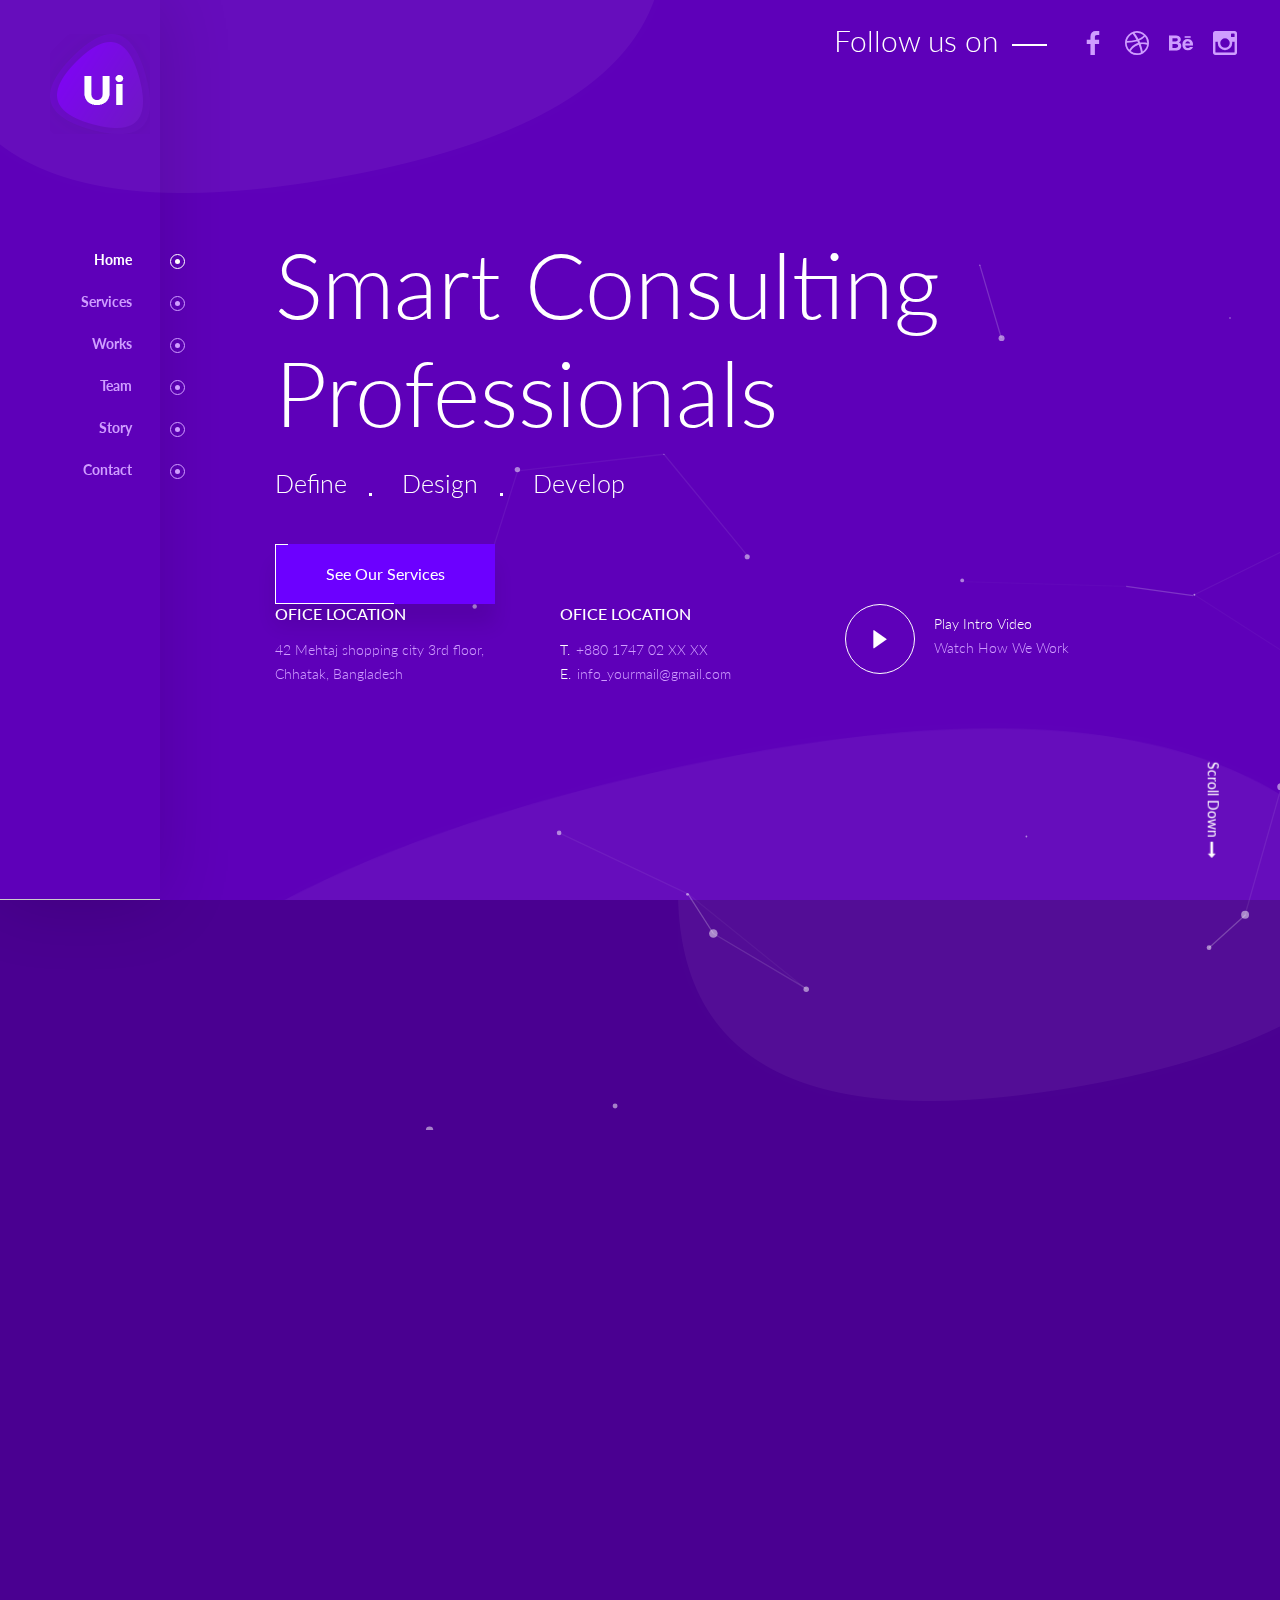
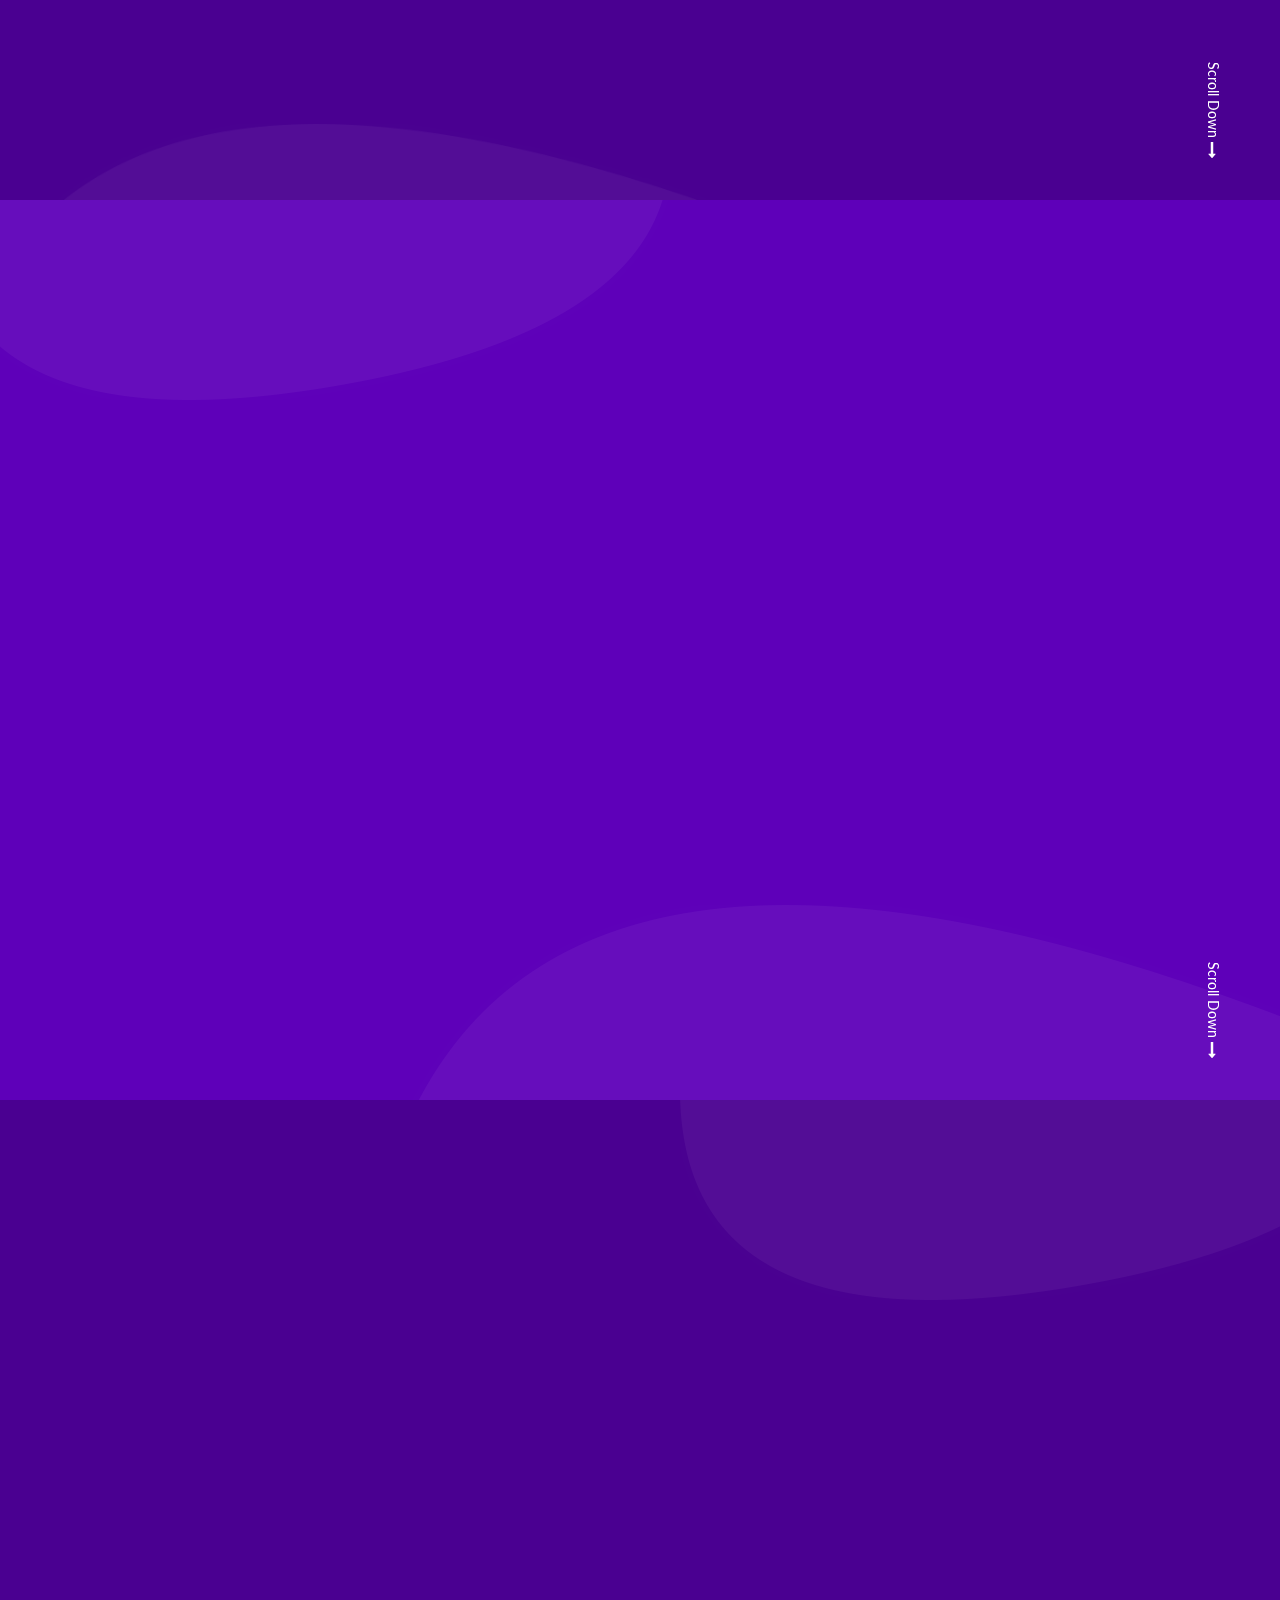
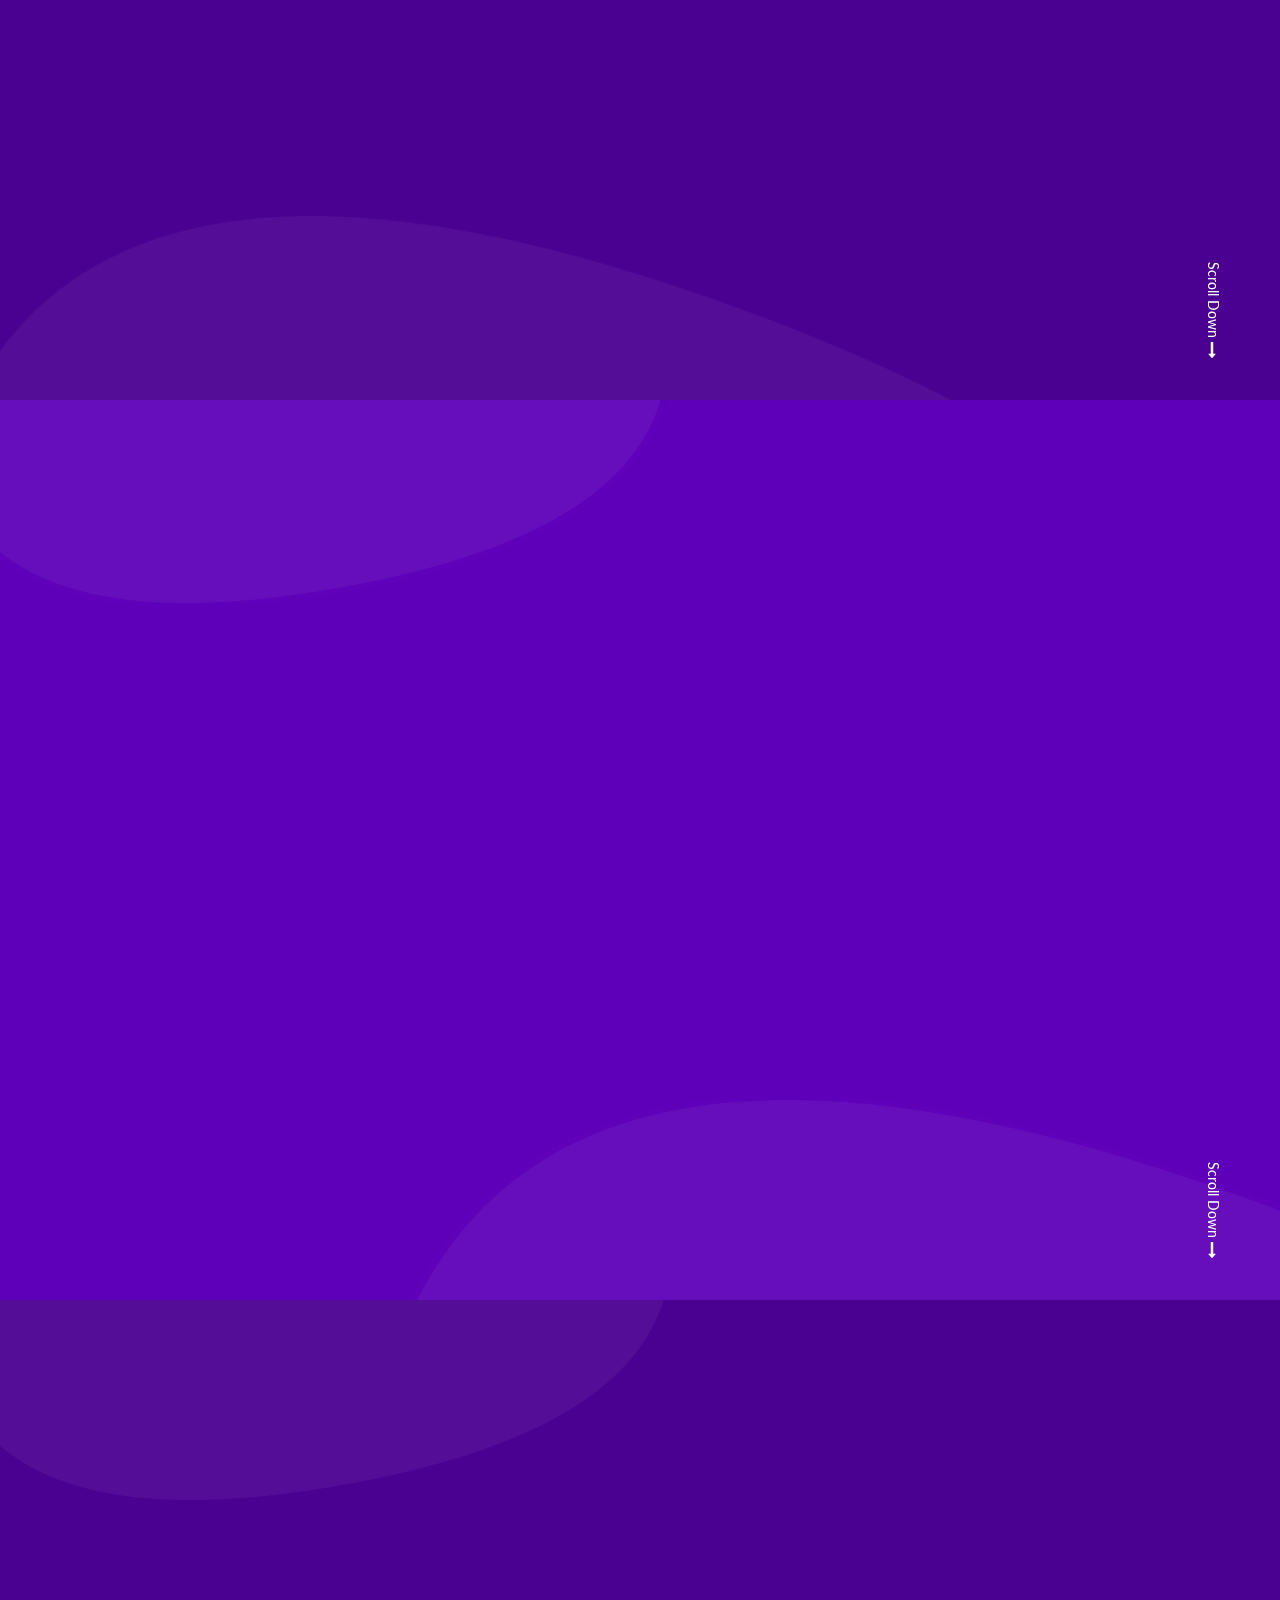
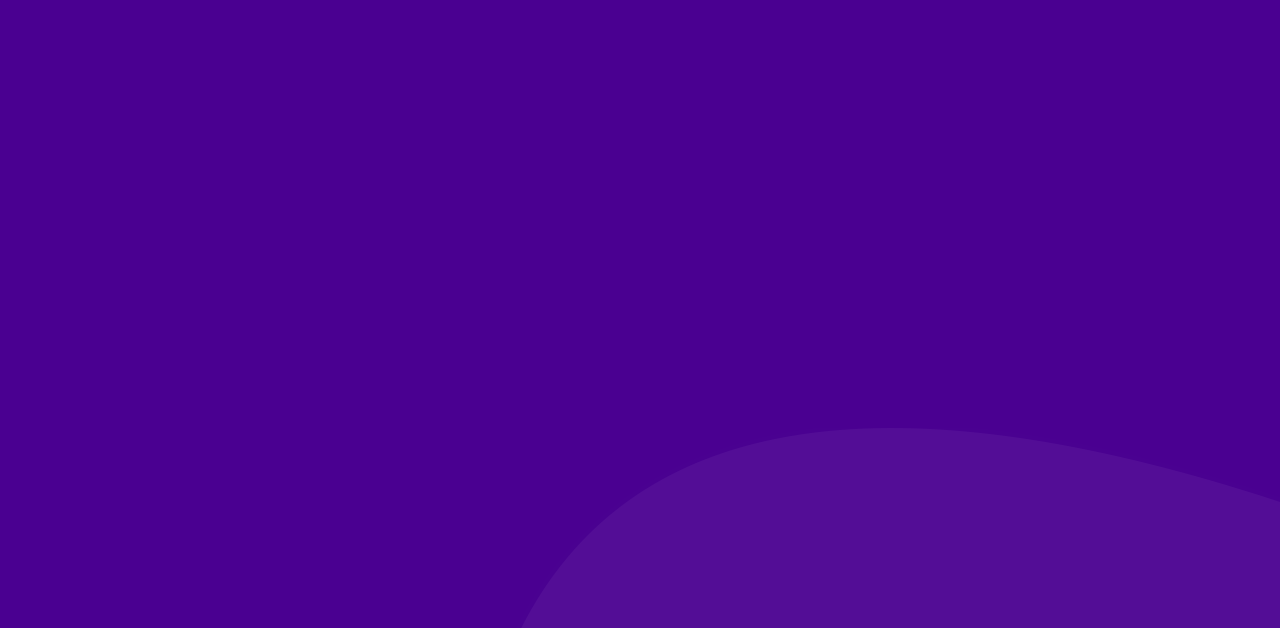
<file: index.html>
<!DOCTYPE html>
<html lang="en">
<!--
Website By Smart Consulting Professionals
https://www.facebook.com/smartconsultingprofessionals/?ref=bookmarks
Búscanos en GitHub, nosotros también apoyamos a los programadores que van iniciando.
https://github.com/SmartConsultingProfessionals
-->
<meta http-equiv="content-type" content="text/html;charset=UTF-8" />
<head>
	<meta charset="UTF-8">
	<meta name="viewport" content="width=device-width, initial-scale=1.0">
	<title>Smart Consulting</title>
	<!-- Favicon -->
	<link rel="shortcut icon" href="images/fav1.ico" type="image/x-icon">
	<link rel="icon" href="images/fav1.ico" type="image/x-icon">
	<!-- include the site stylesheet -->
	<link rel="stylesheet" href="css/bootstrap.min.css">
	<!-- main stylesheet -->
	<link rel="stylesheet" href="css/style.css">
	<!-- responsive css -->
	<link rel="stylesheet" href="css/responsive.css">
	<!-- color css -->
	<link rel="stylesheet" id="ui-theme-color" href="css/color.css">
</head>
<body>

	<div class="loader_wrapper">
        <div class="loader">
			<img src="images/loader.gif" alt="loader">	
        </div>
    </div>
    <!--// loader_wrapper -->

	<div id="wrapper">
		<div id="bg-wrapper">
			<header class="new-block main-header">
				<div class="new-block top-nav">
					<div class="logo design-prt">
					
						<a href="home.html"><img src="images/logo.png" alt="logo" class="img-responsive"></a>
					</div>
					<div class="top-side-block wow fadeInDown" data-wow-delay="0.3s">
						<p class="follow-us">Follow us on</p> 
						<ul class="list-unstyled">
							<li class="wow fadeInDown" data-wow-delay="0.5s"><a href="#"><i class="flaticon-facebook-logo"></i></a></li>
							<li class="wow fadeInDown" data-wow-delay="0.7s"><a href="#"><i class="flaticon-dribbble-logo"></i></a></li>
							<li class="wow fadeInDown" data-wow-delay="0.9s"><a href="#"><i class="flaticon-behance-logo"></i></a></li>
							<li class="wow fadeInDown" data-wow-delay="1.1s"><a href="#"><i class="flaticon-instagram-logo"></i></a></li>
						</ul>
					</div>
				</div>
				<div class="main-nav new-block wow fadeInLeft" data-wow-delay="1.6s">
					<a href="#" class="nav-opener"><i class="fa fa-bars"></i></a>
					<nav class="nav" id="navigation-menu">
						<ul class="list-unstyled">
							<li class="wow fadeInUp" data-wow-delay="1.6s"><a href="#home">Home</a></li>
							<li class="wow fadeInUp" data-wow-delay="1.8s"><a href="#services">Services</a></li>
							<li class="wow fadeInUp" data-wow-delay="2s"><a href="#works">Works</a></li>
							<li class="wow fadeInUp" data-wow-delay="2.2s"><a href="#team">Team</a></li>
							<li class="wow fadeInUp" data-wow-delay="2.4s"><a href="#story">Story</a></li>
							<li class="wow fadeInUp" data-wow-delay="2.6s"><a href="#contact">Contact</a></li>
						</ul>
					</nav>
				</div>
			</header> <!-- header -->
  
			<section class="banner new-block" id="home">
				<div class="container">
					<div class="row">
						<div class="col-lg-2"></div>
						<div class="col-lg-10">
							<div class="block-stl1">
							 <div id="particles-js"></div>
								<h1 class="wow fadeInUp" data-wow-delay="1.1s">Smart Consulting Professionals</h1>
								<ul class="list-unstyled ul-stl1">
									<li class="wow fadeInUp" data-wow-delay="1.5s">
										<a href="#">Define</a>
									</li>
									<li class="wow fadeInUp" data-wow-delay="1.7s">
										<a href="#">Design</a>
									</li>
									<li class="wow fadeInUp" data-wow-delay="1.9s">
										<a href="#">Develop</a>
									</li>
								</ul>
								<div class="clearfix"></div>
								<a href="#" class="btn1 wow fadeInUp" data-wow-delay="2.1s"><span>See  Our  Services</span></a>
							</div>
						</div>
						<div class="col-lg-2"></div>
						<div class="col-lg-9">
							<div class="row">
								<div class="col-lg-4 col-md-4">
									<div class="office-location wow fadeInUp" data-wow-delay="2.3s">
										<h2>Ofice Location</h2>
										<p>42 Mehtaj shopping city 3rd floor, <br>Chhatak, Bangladesh</p>
									</div>
								</div>
								<div class="col-lg-4 col-md-4">
									<div class="get-in-touch wow fadeInUp" data-wow-delay="2.5s">
										<h2>Ofice Location</h2>
										<p><span>T. </span> +880 1747 02 XX XX <br>
										<span>E. </span> info_yourmail@gmail.com</p>
									</div>
								</div>
								<div class="col-lg-4 col-md-4">
									<div class="play-intro-video wow fadeInUp" data-wow-delay="2.7s">
										<a href="https://www.youtube.com/watch?v=z2rcE1k_FBQ" class="video"><i class="flaticon-play-button"></i></a>

										<div class="inner-block">
											<p><span>Play Intro Video</span><br>
											Watch How We Work</p>
										</div>
									</div>
								</div>
							</div>
						</div>
						<div class="col-lg-1"></div>
						
					</div>
					<a href="#" rel="next" class="for-nextsec">Scroll Down <i class="flaticon-long-arrow-pointing-to-the-right"></i></a>
				</div>
				<div class="design-prt">
					<div class="dsn1 "><img src="images/dsn1.png" alt="" class="img-responsive"></div>
					<div class="dsn2"><img src="images/dsn2.png" alt="" class="img-responsive"></div>
				</div>
			</section>
			<section class="new-block services" id="services">
				<div class="overlay"></div>
				<div class="container">
					<div class="row">
						<div class="col-lg-2 col-md-12"></div>
						<div class="col-lg-5 col-md-6">
							<div class="block-stl2 wow fadeInUp" data-wow-delay="0.2s">
								<div class="img-holder">
									<img src="images/ico1.png" alt="" class="img-responsive">
								</div>
								<h2>Design Prototyping</h2>
								<p>Who are so beguiled and demoralized by the charms of the moment, so blinded by desire, that they cannot foresee denouncing pleasure and</p>
							</div>
						</div>
						<div class="col-lg-5 col-md-6">
							<div class="block-stl2 wow fadeInUp" data-wow-delay="0.4s">
								<div class="img-holder">
									<img src="images/ico2.png" alt="" class="img-responsive">
								</div>
								<h2>Product Design</h2>
								<p>Who are so beguiled and demoralized by the charms of the moment, so blinded by desire, that they cannot foresee denouncing pleasure and</p>
							</div>
						</div>
						<div class="col-lg-2 col-md-12"></div>
						<div class="col-lg-5 col-md-6">
							<div class="block-stl2 wow fadeInUp" data-wow-delay="0.6s">
								<div class="img-holder">
									<img src="images/ico3.png" alt="" class="img-responsive">
								</div>
								<h2>Mobile Development</h2>
								<p>Who are so beguiled and demoralized by the charms of the moment, so blinded by desire, that they cannot foresee denouncing pleasure and</p>
							</div>
						</div>
						<div class="col-lg-5 col-md-6">
							<div class="block-stl2 wow fadeInUp" data-wow-delay="0.8s">
								<div class="img-holder">
									<img src="images/ico4.png" alt="" class="img-responsive">
								</div>
								<h2>Web Development</h2>
								<p>Who are so beguiled and demoralized by the charms of the moment, so blinded by desire, that they cannot foresee denouncing pleasure and</p>
							</div>
						</div>
					</div>
					<a href="#" rel="next" class="for-nextsec">Scroll Down <i class="flaticon-long-arrow-pointing-to-the-right"></i></a>
				</div>
				<div class="design-prt">
					<div class="dsn1"><img src="images/dsn1.png" alt="" class="img-responsive"></div>
					<div class="dsn2"><img src="images/dsn3.png" alt="" class="img-responsive"></div>
				</div>
			</section>
			<div class="new-block works" id="works">
				<div class="container">
					<div class="row">
						<div class="col-lg-2 col-md-12"></div>
						<div class="col-lg-10">
							<div class="block-stl11 wow fadeInUp" data-wow-delay="0.2s">
								<div class="work_slider owl-carousel owl-theme">
									<div class="item">
										<div class="block-stl4">
											<div class="img-holder">
												<img src="images/work1.jpg" alt="" class="img-responsive">
											</div>
											<div class="overlay-block">
												<div class="fixed-bg" style="background-image: url('images/dsn8.png');"></div>
												<p><a href="#">View  Case  Study <i class="flaticon-long-arrow-pointing-to-the-right"></i></a></p>
											</div>
										</div>
									</div>
									<div class="item">
										<div class="block-stl4">
											<div class="img-holder">
												<img src="images/work2.jpg" alt="" class="img-responsive">
											</div>
											<div class="overlay-block">
												<div class="fixed-bg" style="background-image: url('images/dsn8.png');"></div>
												<p><a href="#">View  Case  Study <i class="flaticon-long-arrow-pointing-to-the-right"></i></a></p>
											</div>
										</div>
									</div>
									<div class="item">
										<div class="block-stl4">
											<div class="img-holder">
												<img src="images/work3.jpg" alt="" class="img-responsive">
											</div>
											<div class="overlay-block">
												<div class="fixed-bg" style="background-image: url('images/dsn8.png');"></div>
												<p><a href="#">View  Case  Study <i class="flaticon-long-arrow-pointing-to-the-right"></i></a></p>
											</div>
										</div>
									</div>
									<div class="item">
										<div class="block-stl4">
											<div class="img-holder">
												<img src="images/work4.jpg" alt="" class="img-responsive">
											</div>
											<div class="overlay-block">
												<div class="fixed-bg" style="background-image: url('images/dsn8.png');"></div>
												<p><a href="#">View  Case  Study <i class="flaticon-long-arrow-pointing-to-the-right"></i></a></p>
											</div>
										</div>
									</div>
									<div class="item">
										<div class="block-stl4">
											<div class="img-holder">
												<img src="images/work5.jpg" alt="" class="img-responsive">
											</div>
											<div class="overlay-block">
												<div class="fixed-bg" style="background-image: url('images/dsn8.png');"></div>
												<p><a href="#">View  Case  Study <i class="flaticon-long-arrow-pointing-to-the-right"></i></a></p>
											</div>
										</div>
									</div>
									<div class="item">
										<div class="block-stl4">
											<div class="img-holder">
												<img src="images/work6.jpg" alt="" class="img-responsive">
											</div>
											<div class="overlay-block">
												<div class="fixed-bg" style="background-image: url('images/dsn8.png');"></div>
												<p><a href="#">View  Case  Study <i class="flaticon-long-arrow-pointing-to-the-right"></i></a></p>
											</div>
										</div>
									</div>
									<div class="item">
										<div class="block-stl4">
											<div class="img-holder">
												<img src="images/work7.jpg" alt="" class="img-responsive">
											</div>
											<div class="overlay-block">
												<div class="fixed-bg" style="background-image: url('images/dsn8.png');"></div>
												<p><a href="#">View  Case  Study <i class="flaticon-long-arrow-pointing-to-the-right"></i></a></p>
											</div>
										</div>
									</div>
									<div class="item">
										<div class="block-stl4">
											<div class="img-holder">
												<img src="images/work5.jpg" alt="" class="img-responsive">
											</div>
											<div class="overlay-block">
												<div class="fixed-bg" style="background-image: url('images/dsn8.png');"></div>
												<p><a href="#">View  Case  Study <i class="flaticon-long-arrow-pointing-to-the-right"></i></a></p>
											</div>
										</div>
									</div>
								</div>
							</div>
							<div class="block-stl12 wow fadeIn" data-wow-delay="0.8s">
								<ul id="carousel-custom-dots" class="owl-dots">
									<li class="owl-dot wow fadeInRight" data-wow-delay="0.8s"><span>&nbsp;</span><div>Personal CV Resume</div></li>
									<li class="owl-dot wow fadeInRight" data-wow-delay="0.9s"><span>&nbsp;</span><div>Conda App Lanidng</div></li>
									<li class="owl-dot wow fadeInRight" data-wow-delay="1s"><span>&nbsp;</span><div>Ledx App Landing</div></li>
									<li class="owl-dot wow fadeInRight" data-wow-delay="1.1s"><span>&nbsp;</span><div>Clinica Health Care</div></li>
									<li class="owl-dot wow fadeInRight" data-wow-delay="1.2s"><span>&nbsp;</span><div> Foxy Dashboard Design</div></li>
									<li class="owl-dot wow fadeInRight" data-wow-delay="1.3s"><span>&nbsp;</span><div> Travel Agency</div></li>
									<li class="owl-dot wow fadeInRight" data-wow-delay="1.4s"><span>&nbsp;</span><div> Personal Portfolio Design</div></li>
									<li class="owl-dot wow fadeInRight" data-wow-delay="1.5s"><span>&nbsp;</span><div> MI- Shop Website</div></li>
								</ul>
							</div>
						</div>
					</div>
					<a href="#" rel="next" class="for-nextsec">Scroll Down <i class="flaticon-long-arrow-pointing-to-the-right"></i></a>
				</div>
				<div class="design-prt">
					<div class="dsn1"><img src="images/dsn1.png" alt="" class="img-responsive"></div>
					<div class="dsn2"><img src="images/dsn3.png" alt="" class="img-responsive"></div>
				</div>
			</div>
			<section class="new-block team-sec" id="team">
				<div class="overlay"></div>
				<div class="container">
					<div class="row">
						<div class="col-lg-1 col-md-12"></div>
						<div class="col-lg-11 col-md-12">
							<div class="r-team-block wow fadeInLeft" data-wow-delay="0.2s" data-wow-duration="2s">
								<div class="team_member owl-carousel owl-theme">
									<div class="item">
										<div class="block-stl6" >
											<div class="img-holder wow fadeInLeft" data-wow-delay="0.2s" data-wow-duration="2s">
												<img src="images/team1.jpg" alt="" class="img-responsive">
											</div>
											<div class="txt-block wow fadeInLeft" data-wow-delay="0.2s" data-wow-duration="2s">
												<h2>Mike Reynolds  <small> ( UI & UX Designer )</small></h2>
												<p><span>Great explorer of the truth,</span> the master-builder of human happiness. No one rejects, dislikes, or avoids pleasure itself, because it is pleasure, but because those who do not know how to pursue</p>
												<ul class="social-nav">
													<li class="wow fadeInUp" data-wow-delay="1.1s"><a href="#"><i class="flaticon-linkedin-logo"></i></a></li>
													<li class="wow fadeInUp" data-wow-delay="1.2s"><a href="#"><i class="flaticon-dribbble-logo"></i></a></li>
													<li class="wow fadeInUp" data-wow-delay="1.3s"><a href="#"><i class="flaticon-behance-logo"></i></a></li>
													<li class="wow fadeInUp" data-wow-delay="1.4s"><a href="#"><i class="flaticon-instagram-logo"></i></a></li>
												</ul>
											</div>
										</div>
									</div>
									<div class="item">
										<div class="block-stl6">
											<div class="img-holder wow fadeInLeft" data-wow-delay="0.2s" data-wow-duration="1.8s">
												<img src="images/team2.jpg" alt="" class="img-responsive">
											</div>
											<div class="txt-block wow fadeInLeft" data-wow-delay="0.2s" data-wow-duration="2s">
												<h2>Tana Stecklein <small> ( UI & UX Designer )</small></h2>
												<p><span>Great explorer of the truth,</span> the master-builder of human happiness. No one rejects, dislikes, or avoids pleasure itself, because it is pleasure, but because those who do not know how to pursue</p>
												<ul class="social-nav">
													<li class="wow fadeInUp" data-wow-delay="1.1s"><a href="#"><i class="flaticon-linkedin-logo"></i></a></li>
													<li class="wow fadeInUp" data-wow-delay="1.2s"><a href="#"><i class="flaticon-dribbble-logo"></i></a></li>
													<li class="wow fadeInUp" data-wow-delay="1.3s"><a href="#"><i class="flaticon-behance-logo"></i></a></li>
													<li class="wow fadeInUp" data-wow-delay="1.4s"><a href="#"><i class="flaticon-instagram-logo"></i></a></li>
												</ul>
											</div>
										</div>
									</div>
									<div class="item">
										<div class="block-stl6">
											<div class="img-holder wow fadeInLeft" data-wow-delay="0.2s" data-wow-duration="1.8s">
												<img src="images/team3.jpg" alt="" class="img-responsive">
											</div>
											<div class="txt-block wow fadeInLeft" data-wow-delay="0.2s" data-wow-duration="2s">
												<h2>Treasa Mohr  <small> ( UI & UX Designer )</small></h2>
												<p><span>Great explorer of the truth,</span> the master-builder of human happiness. No one rejects, dislikes, or avoids pleasure itself, because it is pleasure, but because those who do not know how to pursue</p>
												<ul class="social-nav">
													<li class="wow fadeInUp" data-wow-delay="1.1s"><a href="#"><i class="flaticon-linkedin-logo"></i></a></li>
													<li class="wow fadeInUp" data-wow-delay="1.2s"><a href="#"><i class="flaticon-dribbble-logo"></i></a></li>
													<li class="wow fadeInUp" data-wow-delay="1.3s"><a href="#"><i class="flaticon-behance-logo"></i></a></li>
													<li class="wow fadeInUp" data-wow-delay="1.4s"><a href="#"><i class="flaticon-instagram-logo"></i></a></li>
												</ul>
											</div>
										</div>
									</div>
									
									<div class="item">
										<div class="block-stl6">
											<div class="img-holder wow fadeInLeft" data-wow-delay="0.2s" data-wow-duration="1.8s">
												<img src="images/team4.jpg" alt="" class="img-responsive">
											</div>
											<div class="txt-block wow fadeInLeft" data-wow-delay="0.2s" data-wow-duration="2s">
												<h2>Darrin Yang <small> ( UI & UX Designer )</small></h2>
												<p><span>Great explorer of the truth,</span> the master-builder of human happiness. No one rejects, dislikes, or avoids pleasure itself, because it is pleasure, but because those who do not know how to pursue</p>
												<ul class="social-nav">
													<li class="wow fadeInUp" data-wow-delay="1.1s"><a href="#"><i class="flaticon-linkedin-logo"></i></a></li>
													<li class="wow fadeInUp" data-wow-delay="1.2s"><a href="#"><i class="flaticon-dribbble-logo"></i></a></li>
													<li class="wow fadeInUp" data-wow-delay="1.3s"><a href="#"><i class="flaticon-behance-logo"></i></a></li>
													<li class="wow fadeInUp" data-wow-delay="1.4s"><a href="#"><i class="flaticon-instagram-logo"></i></a></li>
												</ul>
											</div>
										</div>
									</div>
									<div class="item">
										<div class="block-stl6">
											<div class="img-holder wow fadeInLeft" data-wow-delay="0.2s" data-wow-duration="1.8s">
												<img src="images/team5.jpg" alt="" class="img-responsive">
											</div>
											<div class="txt-block wow fadeInLeft" data-wow-delay="0.2s" data-wow-duration="2s">
												<h2>Matthew  <small> ( UI & UX Designer )</small></h2>
												<p><span>Great explorer of the truth,</span> the master-builder of human happiness. No one rejects, dislikes, or avoids pleasure itself, because it is pleasure, but because those who do not know how to pursue</p>
												<ul class="social-nav">
													<li class="wow fadeInUp" data-wow-delay="1.1s"><a href="#"><i class="flaticon-linkedin-logo"></i></a></li>
													<li class="wow fadeInUp" data-wow-delay="1.2s"><a href="#"><i class="flaticon-dribbble-logo"></i></a></li>
													<li class="wow fadeInUp" data-wow-delay="1.3s"><a href="#"><i class="flaticon-behance-logo"></i></a></li>
													<li class="wow fadeInUp" data-wow-delay="1.4s"><a href="#"><i class="flaticon-instagram-logo"></i></a></li>
												</ul>
											</div>
										</div>
									</div>
								</div>
							</div>
						</div>
					</div>
					<a href="#" rel="next" class="for-nextsec">Scroll Down <i class="flaticon-long-arrow-pointing-to-the-right"></i></a>
				</div>
				<div class="design-prt">
					<div class="dsn1"><img src="images/dsn6.png" alt="" class="img-responsive"></div>
					<div class="dsn2"><img src="images/dsn7.png" alt="" class="img-responsive"></div>
				</div>
			</section>
			<section class="new-block story" id="story">
				<div class="overlay"></div>
				<div class="container ab-container">
					<div class="row">
						<div class="col-lg-1  col-md-12"></div>
						<div class="col-lg-11 col-md-12">
							<div class="r-story-block wow fadeInUp" data-wow-delay="0.1s" data-wow-duration="2s">
								<div class="story_member owl-carousel owl-theme">
									<div class="item">
										<div class="block-stl7">
											<div class="text-block">
												<h2 class="wow fadeInUp" data-wow-delay="0.1s" data-wow-duration="2.1s">LEDX Multi-page App Landing Page PSD Template</h2>
												<p class="wow fadeInUp" data-wow-delay="0.2s" data-wow-duration="2.3s">complete account of the system, and expound the actual teachings of the great explorer of the truth, the master-builder of human happiness. No one rejects, dislikes, or avoids pleasure itself, because it is pleasure, but because those who do not  that produces no resultant pleasure?</p>
												<a href="full_story.html" class="btn2 wow fadeInUp" data-wow-delay="0.3s" data-wow-duration="2.5s">Read Full Story <i class="flaticon-long-arrow-pointing-to-the-right"></i></a>
											</div>
											<div class="img-holder wow fadeInUp" data-wow-delay="0.5s" data-wow-duration="2s"><img src="images/story1.png" alt="" class="img-responsive">
											</div>
										</div>
									</div>
									<div class="item">
										<div class="block-stl7">
											<div class="text-block">
												<h2 class="wow fadeInUp" data-wow-delay="0.1s" data-wow-duration="2.1s">LEDX Multi-page App Landing Page PSD Template</h2>
												<p class="wow fadeInUp" data-wow-delay="0.2s" data-wow-duration="2.3s">complete account of the system, and expound the actual teachings of the great explorer of the truth, the master-builder of human happiness. No one rejects, dislikes, or avoids pleasure itself, because it is pleasure, but because those who do not  that produces no resultant pleasure?</p>
												<a href="full_story.html" class="btn2 wow fadeInUp" data-wow-delay="0.3s" data-wow-duration="2.5s">Read Full Story <i class="flaticon-long-arrow-pointing-to-the-right"></i></a>
											</div>
											<div class="img-holder wow fadeInUp" data-wow-delay="0.5s" data-wow-duration="2s">
												<img src="images/story2.png" alt="" class="img-responsive">
											</div>
										</div>
									</div>
									<div class="item">
										<div class="block-stl7">
											<div class="text-block">
												<h2 class="wow fadeInUp" data-wow-delay="0.1s" data-wow-duration="2.1s">LEDX Multi-page App Landing Page PSD Template</h2>
												<p class="wow fadeInUp" data-wow-delay="0.2s" data-wow-duration="2.3s">complete account of the system, and expound the actual teachings of the great explorer of the truth, the master-builder of human happiness. No one rejects, dislikes, or avoids pleasure itself, because it is pleasure, but because those who do not  that produces no resultant pleasure?</p>
												<a href="full_story.html" class="btn2 wow fadeInUp" data-wow-delay="0.3s" data-wow-duration="2.5s">Read Full Story <i class="flaticon-long-arrow-pointing-to-the-right"></i></a>
											</div>
											<div class="img-holder wow fadeInUp" data-wow-delay="0.5s" data-wow-duration="2s">
												<img src="images/story3.png" alt="" class="img-responsive">
											</div>
										</div>
									</div>
									<div class="item">
										<div class="block-stl7">
											<div class="text-block">
												<h2 class="wow fadeInUp" data-wow-delay="0.1s" data-wow-duration="2.1s">LEDX Multi-page App Landing Page PSD Template</h2>
												<p class="wow fadeInUp" data-wow-delay="0.2s" data-wow-duration="2.3s">complete account of the system, and expound the actual teachings of the great explorer of the truth, the master-builder of human happiness. No one rejects, dislikes, or avoids pleasure itself, because it is pleasure, but because those who do not  that produces no resultant pleasure?</p>
												<a href="full_story.html" class="btn2 wow fadeInUp" data-wow-delay="0.3s" data-wow-duration="2.5s">Read Full Story <i class="flaticon-long-arrow-pointing-to-the-right"></i></a>
											</div>
											<div class="img-holder wow fadeInUp" data-wow-delay="0.5s" data-wow-duration="2s">
												<img src="images/story2.png" alt="" class="img-responsive">
											</div>
										</div>
									</div>
								</div>
							</div>
						</div>
					</div>
					<a href="#" rel="next" class="for-nextsec">Scroll Down <i class="flaticon-long-arrow-pointing-to-the-right"></i></a>
				</div>
				<div class="design-prt">
					<div class="dsn1"><img src="images/dsn1.png" alt="" class="img-responsive"></div>
					<div class="dsn2"><img src="images/dsn3.png" alt="" class="img-responsive"></div>
				</div>
			</section>
			<section class="new-block contact-sec" id="contact">
				<div class="overlay"></div>
				<div class="container">
					<div class="row">
						<div class="col-lg-2 col-md-12"></div>
						<div class="col-lg-6 col-md-12">
							<div class="block-stl8">
								<h2 class="wow fadeInUp" data-wow-delay="0.1s">let's Work Together</h2>
								<p class="wow fadeInUp" data-wow-delay="0.3s">If you are looking for a creative design partner to help with your project or just want some advice, let's get in touch.</p>
								<form  action="http://aaextensions.com/graygrids/design-studio/design-studio/includes/config.php" method="POST">
									<div class="form-block">
										<div class="form-group wow fadeInUp" data-wow-delay="0.5s">
											<label>Name</label>
											<input type="text" placeholder="Your Full Name" class="form-control" name="user_name">
										</div>
									
										<div class="form-group wow fadeInUp" data-wow-delay="0.7s">
											<label>Email</label>
											<input type="text" placeholder="Your Your Email" class="form-control" name="user_mail">
										</div>
									
										<div class="form-group wow fadeInUp" data-wow-delay="0.9s">
											<label>Anything specific ?</label>
											<p class="radio-block wow fadeInUp" data-wow-delay="0.9s">
												<input type="radio" id="i1" name="radio_group" checked value="Web Design">
												<label for="i1">Web Design</label>
											</p>
											<p class="radio-block wow fadeInUp" data-wow-delay="1.1s">
												<input type="radio" id="i2" name="radio_group" value="App Design">
												<label for="i2">App Design</label>
											</p>
											<p class="radio-block wow fadeInUp" data-wow-delay="1.3s">
												<input type="radio" id="i3" name="radio_group" value="Develop">
												<label for="i3">Develop</label>
											</p>
										</div>

										<div class="form-group wow fadeInUp" data-wow-delay="1.5s">
											<label>How can i help you?</label>
											<textarea class="form-control" placeholder="Type your topic" name="your_query"></textarea>
										</div>
										<div class="form-group text-right wow fadeInUp" data-wow-delay="1.7s">
											<a class="btn1" id="submit1-tr"><span>Let’s Talk</span></a>
											<input type="submit" class="btn1" name="submit" value="Let's Talk" id="submit1">
										</div>
										<div id="contact_results"></div>
									</div>
								</form>
							</div>
						</div>
						<div class="col-lg-4 col-md-12">
							<div class="contact-detail">
								<div class="block-stl9 wow fadeInUp" data-wow-delay="1.9s">
									<h3>Office Location</h3>
									<p>42 Mehtaj shopping city 3rd floor, Chhatak, Bangladesh</p>
								</div>
								<div class="block-stl9 wow fadeInUp" data-wow-delay="2.1s">
									<h3>get In Touch</h3>
									<p><span>T</span>+880 1747 02 XX XX
										<span>E.</span>info_yourmail@gmail.com
									</p>
								</div>
								<div class="block-stl9">
									<ul class="social-nav">
										<li class="wow fadeInUp" data-wow-delay="2.2s"><a href="#"><i class="flaticon-linkedin-logo"></i></a></li>
										<li class="wow fadeInUp" data-wow-delay="2.3s"><a href="#"><i class="flaticon-dribbble-logo"></i></a></li>
										<li class="wow fadeInUp" data-wow-delay="2.4s"><a href="#"><i class="flaticon-behance-logo"></i></a></li>
										<li class="wow fadeInUp" data-wow-delay="2.5s"><a href="#"><i class="flaticon-instagram-logo"></i></a></li>
									</ul>
								</div>
							</div>
						</div>
					</div>
				</div>
				<div class="design-prt">
					<div class="dsn1"><img src="images/dsn4.png" alt="" class="img-responsive"></div>
					<div class="dsn2"><img src="images/dsn5.png" alt="" class="img-responsive"></div>
				</div>
			</section>
		</div><!-- #bg-wrapper -->

		<span id="go_to_top" class="go-to-top"><i class="flaticon-long-arrow-pointing-to-the-right"></i> scroll to top</span> <!-- go_to_top -->
	</div><!-- #wrapper -->

	<!-- include jQuery -->
	<script src="js/jquery.min.js"></script>
	<!-- bootstrap -->
	<script src="js/bootstrap.min.js"></script>
	<!-- wow.min.js  -->
	<script src="js/wow.min.js"></script>
	<!-- smoth scroll to next section -->
	<script src="js/jquery.malihu.PageScroll2id.js"></script>
	<!-- bootstrap -->
	<script src="js/owl.carousel.min.js"></script>
	<!-- jquery.magnific-popup.min.js -->
	<script src="js/jquery.magnific-popup.min.js"></script>

	<script src="js/ajax.js"></script>
	<!-- custom js -->
	<script src="js/custom.js"></script>
	 <script src="js/particles.min.js"></script>

  <script src="js/particles-init.js"></script>

</body>


</html>
<!-- una página creada y diseñada por smart consulting professinals, si quieres tener tu página web como esta contáctanos o buscanos en facebook ->
</file>
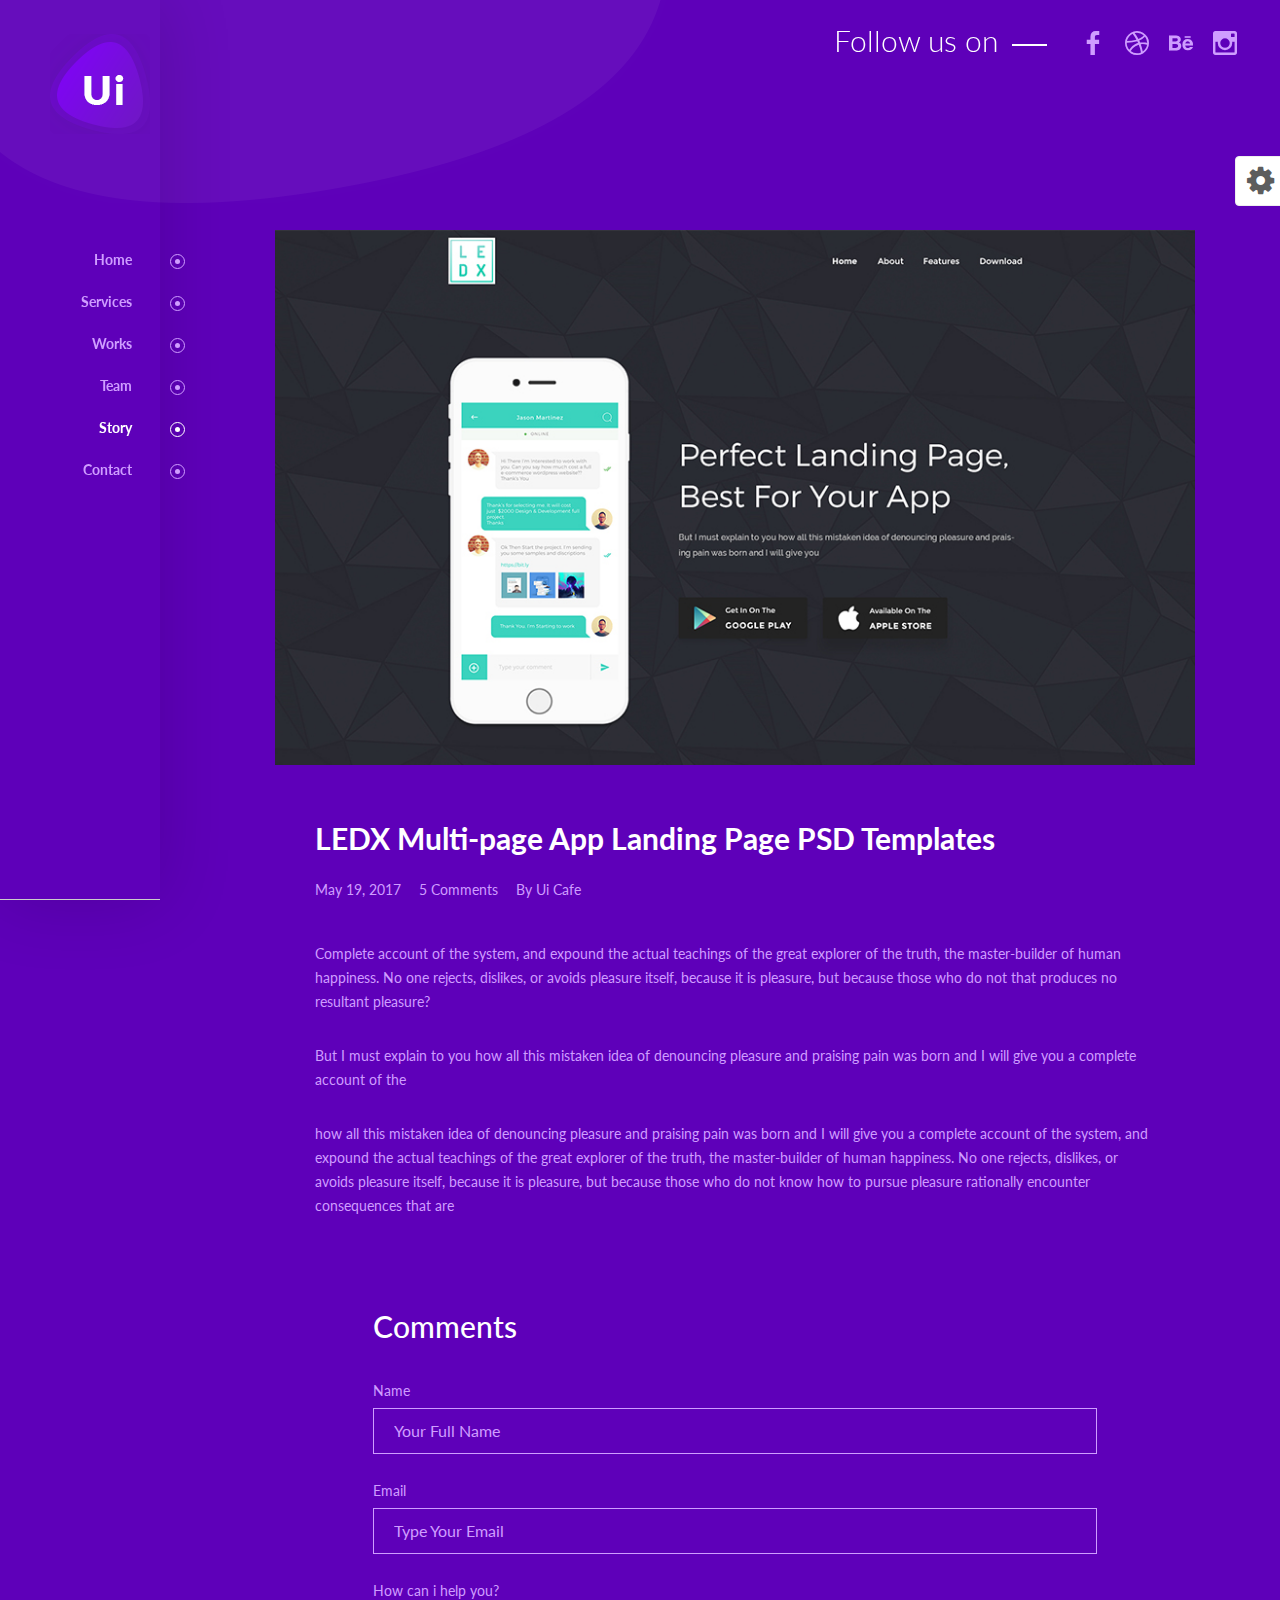
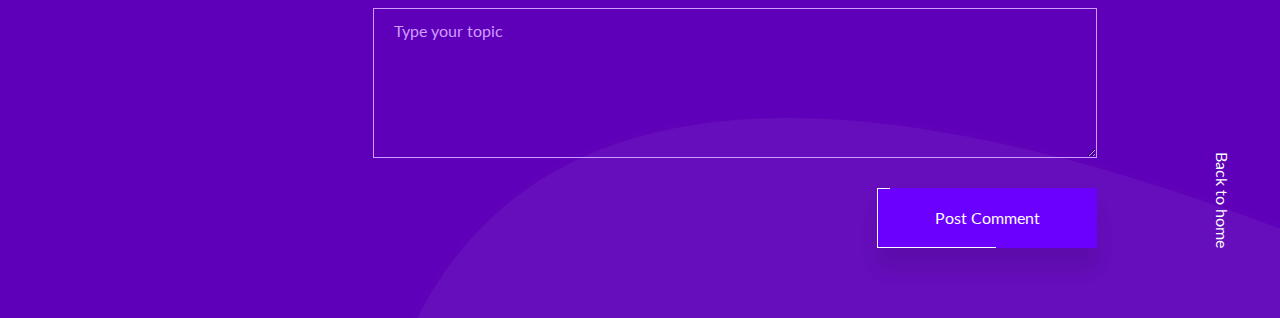
<file: full_story.html>
<!DOCTYPE html>
<html lang="en">

<!-- Mirrored from aaextensions.com/graygrids/design-studio/design-studio/full_story.html by HTTrack Website Copier/3.x [XR&CO'2014], Tue, 03 Mar 2020 21:15:17 GMT -->
<!-- Added by HTTrack --><meta http-equiv="content-type" content="text/html;charset=UTF-8" /><!-- /Added by HTTrack -->
<head>
	<meta charset="UTF-8">
	<meta name="viewport" content="width=device-width, initial-scale=1.0">
	<title>Design Studio</title>
	<!-- Favicon -->
	<link rel="shortcut icon" href="images/fav1.ico" type="image/x-icon">
	<link rel="icon" href="images/fav1.ico" type="image/x-icon">
	<!-- include the site stylesheet -->
	<link rel="stylesheet" href="css/bootstrap.min.css">
	<!-- main stylesheet -->
	<link rel="stylesheet" href="css/style.css">
	<!-- responsive css -->
	<link rel="stylesheet" href="css/responsive.css">
	<!-- color css -->
	<link rel="stylesheet" id="ui-theme-color" href="css/color.css">
</head>
<body>
	<div class="loader_wrapper">
        <div class="loader">
			<img src="images/loader.gif" alt="loader">	
        </div>
    </div>
    <!--// loader_wrapper -->

	<div id="wrapper">
		<div id="bg-wrapper">
			<header class="new-block story-pg main-header">
				<div class="new-block top-nav">
					<div class="logo">
						<a href="home.html"><img src="images/logo.png" alt="logo" class="img-responsive"></a>
					</div>
					<div class="top-side-block">
						<p class="follow-us">Follow us on</p> 
						<ul class="list-unstyled">
							<li><a href="#"><i class="flaticon-facebook-logo"></i></a></li>
							<li><a href="#"><i class="flaticon-dribbble-logo"></i></a></li>
							<li><a href="#"><i class="flaticon-behance-logo"></i></a></li>
							<li><a href="#"><i class="flaticon-instagram-logo"></i></a></li>
						</ul>
					</div>
				</div>
				<div class="main-nav new-block">
					<a href="#" class="nav-opener"><i class="fa fa-bars"></i></a>
					<nav class="nav" id="navigation-menu">
						<ul class="list-unstyled">
							<li><a href="#home">Home</a></li>
							<li><a href="#services">Services</a></li>
							<li><a href="#works">Works</a></li>
							<li><a href="#team">Team</a></li>
							<li><a href="#story">Story</a></li>
							<li><a href="#contact">Contact</a></li>
						</ul>
					</nav>
				</div>
			</header> <!-- header -->

			<section class="new-block story about-work" id="story">
				<div class="overlay"></div>
				<div class="new-block about-work" id="about_work">
					<div class="container">
						<div class="row">
							<div class="col-lg-2"></div>
							<div class="col-lg-10">
								<div class="block-stl10">
									<div class="img-holder">
										<img src="images/work_1.jpg" alt="" class="img-responsive">
									</div>
									<div class="txt-block">
										<h2>LEDX Multi-page App Landing Page PSD Templates</h2>
										<ul class="list-unstyled">
											<li><a href="#">May 19, 2017</a></li>
											<li><a href="#">5 Comments</a></li>
											<li><a href="#">By Ui Cafe</a></li>
										</ul>
										<p>Complete account of the system, and expound the actual teachings of the great explorer of the truth, the master-builder of human happiness. No one rejects, dislikes, or avoids pleasure itself, because it is pleasure, but because those who do not  that produces no resultant pleasure?</p>
										<p>But I must explain to you how all this mistaken idea of denouncing pleasure and praising pain was born and I will give you a complete account of the </p>
										<p>how all this mistaken idea of denouncing pleasure and praising pain was born and I will give you a complete account of the system, and expound the actual teachings of the great explorer of the truth, the master-builder of human happiness. No one rejects, dislikes, or avoids pleasure itself, because it is pleasure, but because those who do not know how to pursue pleasure rationally encounter consequences that are</p>
									</div>
								</div>
								<div class="comments-block">
									<h3>Comments</h3>
									<div class="form-block">
										<div class="form-group">
											<label>Name</label>
											<input type="text" placeholder="Your Full Name" class="form-control">
										</div>
										<div class="form-group">
											<label>Email</label>
											<input type="text" placeholder="Type Your Email" class="form-control">
										</div>
										<div class="form-group">
											<label>How can i help you?</label>
											<textarea class="form-control" placeholder="Type your topic"></textarea>
										</div>
										<div class="form-group text-right">
											<a href="#" class="btn1"><span>Post Comment</span></a>
										</div>
									</div>
								</div>
							</div>
						</div>
					</div>
					<a href="home.html" class="b2h">Back to home</a>
				</div>
				<div class="design-prt">
					<div class="dsn1"><img src="images/dsn1.png" alt="" class="img-responsive"></div>
					<div class="dsn2"><img src="images/dsn3.png" alt="" class="img-responsive"></div>
				</div>
			</section>
			

		</div><!-- #bg-wrapper -->
		<div class="theme-menu hide-sidebar">
			<h1>Choose your color</h1>
			<div id="style-switcher">
				<ul class="colors theme-btn">
				  <li data-path="css/color.css" data-url="images/default"> 
					<p class='btn clr-style' style="background:#5e00b9;"></p>
				  </li>
				  <li data-path="css/color1.css" data-url="images/color1">
					<p class='btn clr-style'  style="background:#08a235;"></p>
				  </li>
				  <li data-path="css/color2.css" data-url="images/color2">
					<p class='btn clr-style'  style="background:#e90946;"></p>
				  </li>
				  <li data-path="css/color3.css" data-url="images/color3">
					<p class='btn clr-style'  style="background:#ec7c08;"></p>
				  </li>
				  <li data-path="css/color4.css" data-url="images/color4"> 
					<p class='btn clr-style'  style="background:#a70d87;"></p>
				  </li>
				  <li data-path="css/color5.css" data-url="images/color5">
					<p class='btn clr-style'  style="background:#09a4b5;"></p>
				  </li>
				</ul>
			</div>
			<button class="btn btn-clr btn-default"><i class="fa fa-gear fa-spin"></i></button>
		</div>
		<span id="go_to_top" class="go-to-top"><i class="flaticon-long-arrow-pointing-to-the-right"></i> scroll to top</span> <!-- go_to_top -->
	</div><!-- #wrapper -->

	<!-- include jQuery -->
	<script src="js/jquery.min.js"></script>
	<!-- bootstrap -->
	<script src="js/bootstrap.min.js"></script>
	<!-- smoth scroll to next section -->
	<script src="js/wow.min.js"></script>
	<script src="js/jquery.malihu.PageScroll2id.js"></script>
	<!-- bootstrap -->
	<script src="js/owl.carousel.min.js"></script>
	<!-- jquery.magnific-popup.min.js -->
	<script src='js/jquery.magnific-popup.min.js'></script>

	<!-- custom js -->
	<script src="js/custom.js"></script>

</body>

<!-- Mirrored from aaextensions.com/graygrids/design-studio/design-studio/full_story.html by HTTrack Website Copier/3.x [XR&CO'2014], Tue, 03 Mar 2020 21:15:17 GMT -->
</html>
</file>
<file: css/style.css>
/*
Author       : Design Studio
Template Name: Design Studio HTML 
Version      : 1.0
*/
/*=============================================================
    CSS INDEX
    =============================
    01. Fonts
    02. @import css
    03. Reset Stylesheet
    04. css3 animation
    05. header
    06. Banner
    07. services
    08. Works
    09. Team
    10. Story
    11. contact us
    =============================================================*/

/*==============================================
01. Fonts
==============================================*/

/*
font-family: 'Lato', sans-serif;
*/

@import url('https://fonts.googleapis.com/css?family=Lato:100,100i,300,300i,400,400i,700,700i,900,900i');


/*==============================================
02. @import css
==============================================*/

@import url('animate.css');
@import url('flaticon.css');
@import url('font-awesome.css');
@import url('magnific-popup.css');
@import url('owl.carousel.min.css');
@import url('magnific-popup.css');
@import url('owl.theme.default.css');


/*==============================================
03. Reset Stylesheet
==============================================*/

section.new-block, div.new-block.works {
  min-height:100vh;
}


html, body, div, span, object, iframe,
h1, h2, h3, h4, h5, h6, p, blockquote, pre,
abbr, address, cite, code,
del, dfn, em, img, ins, kbd, q, samp,
small, strong, sub, sup, var,
b, i,
dl, dt, dd, ol, ul, li,
fieldset, form, label, legend,
table, caption, tbody, tfoot, thead, tr, th, td,
article, aside, canvas, details, figcaption, figure, 
footer, header, hgroup, menu, nav, section, summary,
time, mark, audio, video {
    margin:0;
    padding:0;
    border:0;
    outline:0;
    font-size:100%;
    vertical-align:baseline;
    background:transparent;
}

body {
    line-height:1;
    font-family: 'Lato', sans-serif;
    font-weight: 300;
}

article,aside,details,figcaption,figure,
footer,header,hgroup,menu,nav,section { 
    display:block;
}

nav ul {
    list-style:none;
}

blockquote, q {
    quotes:none;
}

blockquote:before, blockquote:after,
q:before, q:after {
    content:'';
    content:none;
}

a {
    margin:0;
    padding:0;
    font-size:100%;
    vertical-align:baseline;
    background:transparent;
    font-family: 'Lato', sans-serif;
}

/* change colours to suit your needs */
ins {
    background-color:#ff9;
    color:#000;
    text-decoration:none;
}

/* change colours to suit your needs */
mark {
    background-color:#ff9;
    color:#000; 
    font-style:italic;
    font-weight:bold;
}

del {
    text-decoration: line-through;
}

abbr[title], dfn[title] {
    border-bottom:1px dotted;
    cursor:help;
}

table {
    border-collapse:collapse;
    border-spacing:0;
}

/* change border colour to suit your needs */
hr {
    display:block;
    height:1px;
    border:0;   
    border-top:1px solid #cccccc;
    margin:1em 0;
    padding:0;
}

input, select {
    vertical-align:middle;
}

/*======  End Reset css   =====*/

* {
    box-sizing: border-box;
}

body {
  margin: 0;
  font-weight: 400;
}

img {
  width: 100%;
  display: block;
  max-width: none;
}

a:hover, a:focus, a.active {
  text-decoration: none;
  outline: none;
}
a {
  color: #fff;
}

.parallax {
  background-size: cover !important;
  background-position: center !important;
  background-attachment: fixed !important;
  background-repeat: no-repeat !important;
}
.bg-full {
  background-size: cover;
  background-position: center;
  background-repeat: no-repeat;
}
#wrapper {
  position: relative;
  overflow: hidden;
  width: 100%;
  /*background: #5e00b9;*/
}
.bg-gray {
  background: #f5f5f5;
}
.padding0 {
  padding:0;
}
.btn:focus, .form-control:focus {
  outline:none;
  -webkit-box-shadow:none;
  box-shadow:none;
}
/* NO-gutter  */
.no-gutter,.no-gutter [class*='col-'] {
  padding: 0;
}
.no-gutter .row {
  margin-left: 0;
  margin-right: 0;
}

p {
  font-family: 'Lato', sans-serif;
  font-size: 20px;
  font-weight: 400;
}

h1,
h2,
h3,
h4,
h5,
h6 {
  font-family: 'Lato', sans-serif;
}
h2 {
  font-weight: 700;
}
.fixed-bg {
    position: absolute;
    top: 0;
    left: 0;
    width: 100%;
    height: 100%;
    background-repeat: no-repeat !important;
    background-size: cover !important;
    background-position: center !important;
    z-index: -2;
}
.overlay {
  position: absolute;
  top: 0;
  left: 0;
  width: 100%;
  height: 100%;
  z-index:-1;
}
 /* loader */
.loader_wrapper {
  position: fixed;
  top: 0;
  left: 0;
  width: 100%;
  height: 100%;
  background-color: #ffffff;
  z-index: 100000;
  text-align:center;
}
.load .loader_wrapper {
    display: none;
}
.loader {
  position: absolute;
  left: 50%;
  top: 50%;
  -webkit-transform:translate(-50%, -50%);
  -moz-transform:translate(-50%, -50%);
  -ms-transform:translate(-50%, -50%);
  -o-transform:translate(-50%, -50%);
  transform:translate(-50%, -50%);
  z-index: 10;
}
.loader img {
  width: 100%;
  max-width:700px;
}
/* End loader */

/* 
 ====== Zoom effect ======
 */
.mfp-zoom-in {
  /* start state */
  /* animate in */
  /* animate out */
}
.mfp-zoom-in .mfp-with-anim {
  opacity: 0;
  transition: all 0.2s ease-in-out;
  transform: scale(0.8);
}
.mfp-zoom-in.mfp-bg {
  opacity: 0;
  transition: all 0.3s ease-out;
}
.mfp-zoom-in.mfp-ready .mfp-with-anim {
  opacity: 1;
  transform: scale(1);
}
.mfp-zoom-in.mfp-ready.mfp-bg {
  opacity: 0.8;
}
.mfp-zoom-in.mfp-removing .mfp-with-anim {
  transform: scale(0.8);
  opacity: 0;
}
.mfp-zoom-in.mfp-removing.mfp-bg {
  opacity: 0;
}


.pd0 {
  padding: 0;
}
.pdT0 {
 padding-top: 0; 
}
.pdB0 {
  padding-bottom: 0;
}
.mr0 {
  margin-right: 0;
}
.mrT0 {
  margin-top: 0;
}


.mfp-bg {
  background: #313131;
}
.mrB0 {
  margin-bottom: 0;
}

/*============== go-to-top ==============*/
.go-to-top {
  position:fixed;
  right:-25px;
  bottom:-30px;
  color:#fff;
  font-size:14px;
  opacity:0;
  cursor: pointer;
  border-radius: 50%;
  padding: 0;
  width: 116px;
  text-align: center;
  z-index: 8888;
  -webkit-transform: rotate(90deg);
  -moz-transform: rotate(90deg);
  -ms-transform: rotate(90deg);
  -o-transform: rotate(90deg);
  transform: rotate(90deg);
}
.go-to-top.goto {
  opacity: 1;
  bottom: 95px;
}
.go-to-top.goto:hover {
  bottom: 90px;
}
.go-to-top i:before {
  vertical-align: middle;
  line-height: 1;
  margin-right: 5px;
  display: inline-block;
  -webkit-transform: scale(-1);
  -moz-transform: scale(-1);
  -ms-transform: scale(-1);
  -o-transform: scale(-1);
  transform: scale(-1);
}








/* ---- particles.js container ---- */

#particles-js{
  width: 100%;
  height: 100%;
	position: fixed;
  background-image: url('');
  background-size: cover;
  background-position: 50% 50%;
  background-repeat: no-repeat;
}












/*=============== Common Class ===============*/

.new-block {
  width: 100%;
  float: left;
  position: relative;
}
.new-block:after {
    content:'';
    display:block;
    clear: both;
}
[class^="flaticon-"]:before, [class*=" flaticon-"]:before, [class^="flaticon-"]:after, [class*=" flaticon-"]:after {
  margin-left: 0;
  display: inline-block;
}

.clearfix {
  display: block;
  content: "";
  width: 100%;
  clear:  both;
}

/*==============================================
04. css3 animation
==============================================*/


.story .owl-nav .owl-prev,
.story .owl-nav .owl-next,
.r-team-block .owl-nav .owl-next,
.block-stl12 .owl-dots span:after,
.block-stl12 .owl-dots span:before,
.block-stl12 .owl-dots li,
.special-offer-block .nav>li>span:before,
.blog-stl1 .img-holder:before,
.blog-stl1 .img-holder .ovrl-block h3,
.blog-stl1 .img-holder .ovrl-block .btn1,
.social-nav li a i:before,
.social-nav li a,
.filter-tabnav .button-group li span:before,
.btn1:after,
.btn1:before,
.btn1 span:before,
.btn1 span:after,
.btn1,
.ul-stl1 li a,
.main-nav .nav ul li a,
.top-side-block ul.list-unstyled li a,
.play-intro-video a i:before,
.for-nextsec,
.block-stl2,
.block-stl4 .overlay-block p a,
a.btn2,
.go-to-top {
  -webkit-transition: all 0.3s ease;
  -moz-transition: all 0.3s ease;
  -ms-transition: all 0.3s ease;
  -o-transition: all 0.3s ease;
  transition: all 0.3s ease;
}

/*==============================================
05. header
==============================================*/

#bg-wrapper {
  position: relative;
  z-index: 2;
  width: 100%;
  float: left;
}

.main-header {
  position: absolute;
  top: 0;
  left: 0;
  z-index: 2;
}

.main-header .new-block.top-nav {
  max-width: 200px;
  position: fixed;
  top: 0;
  left: 0;
  z-index: 2;
}

.top-side-block {
  display: inline-block;
  float: right;
  position: fixed;
  right: 15px;
}

.main-nav.new-block {
  padding: 300px 0 0;
  border-bottom: 1px solid #cccccc;
  position: fixed;
  left: 0;
  width: 200px;
  height: 100%;
  -webkit-box-shadow: 0 0 75px 0 rgba(000,000,000,0.15);
  box-shadow: 0 0 75px 0 rgba(000,000,000,0.15);
}

.top-nav .logo {
  float: left;
  padding: 34px 0 40px;
  position: relative;
  text-align: center;
  min-width: 200px;
}
.top-nav .logo a {
  display: block;
  margin: 0 auto;
}

.logo .img-responsive {
  width: auto;
  display: inline-block;
}

.main-nav .nav {
  display: inline-block;
  padding: 0 0 0 0;
  text-align:  right;
  float: left;
}
.main-nav .nav ul {
  float: right;
  display: inline-block;
  text-align: center;
  width: 100%;
}
.main-nav .nav ul li {
  display:block;
  margin: 0;
  float: left;
  position: relative;
  margin-bottom: 22px;
  width: 100%;
  text-align: right;
}

.main-nav .nav ul li a {
  display: block;
  /*color: #cf9dff;*/
  font-size: 14px;
  font-weight: 700;
  padding: 0 28px 0 20px;
  position: relative;
  line-height: 20px;
}

.main-nav .nav ul li a.mPS2id-highlight {
  color: #fff;
}
.main-nav .nav ul li:hover a {
  color: #fff;
}
.main-nav .nav ul li a:before {
  content: "";
  position: absolute;
  width: 15px;
  height: 15px;
  border-radius: 50%;
  border:1px solid;
  border-color: #cf9dff;
  top: 4px;
  right: -40px;
}
.main-nav .nav ul li a.mPS2id-highlight:before {
  border-color: #fff;
}

.main-nav .nav ul li a:after {
  content: "";
  position: absolute;
  width: 5px;
  height: 5px;  
  border-radius: 50%;
  top: 9px;
  right: -35px;
  background: #cf9dff;
}
.main-nav .nav ul li a.mPS2id-highlight:after {
  background: #fff;
}

.top-side-block p {
  display: inline-block;
  font-size: 30px;
  font-weight: 300;
  color: #fff;
  position: relative;
  padding: 40px 55px 48px 0;
  margin-right: 26px;
  float: left;
}

.top-side-block p:before {
  content: "";
  position: absolute;
  width:35px;
  height: 2px;
  background: #fff;
  right: 0;
  top: 50%;
  -webkit-transform: translateY(-50%);
  -moz-transform: translateY(-50%);
  -ms-transform: translateY(-50%);
  -o-transform: translateY(-50%);
  transform: translateY(-50%);
}
.top-side-block ul.list-unstyled {
  display: inline-block;
  float: left;
  padding: 30px 20px 0 0;
}
.top-side-block ul.list-unstyled li {
  display: inline-block;
}
.top-side-block ul.list-unstyled li a {
  display: inline-block;
  padding: 12px 12px;
  margin: 4px 0;
}
.top-side-block ul.list-unstyled li a:hover {
  color: #fff;
  -webkit-transform: translateY(-5px);
  -moz-transform: translateY(-5px);
  -ms-transform: translateY(-5px);
  -o-transform: translateY(-5px);
  transform: translateY(-5px);
}
.top-side-block ul.list-unstyled li a i:before {
  font-size: 24px;
}
.main-nav .nav ul li:hover a {
  color: #fff;
}
.main-nav .nav ul li:hover a:before {
  border-color: #fff;
}
.main-nav .nav ul li:hover a:after {
  background: #fff;
}

.banner .design-prt {
  position: absolute;
  width: 100%;
  z-index: -1;
  height: 100%;
  top: 0;
  left: 0;
}
.banner .design-prt .dsn1 {
  position: absolute;
  top: -530px;
  left: -68px;
  display: inline-block;
  width: auto;
}
.banner .design-prt .dsn2 {
  position: absolute;
  display: inline-block;
  width: auto;
  top: 700px;
  right: -196px;
}
.story-pg.main-header {
  position: absolute;
  top: 0;
  left: 0;
  width: 100%;
  z-index: 2;
}

.story-pg.main-header .top-nav .logo {
  position: fixed;
  top: 0;
  left: 0;
}
.story-pg.main-header .new-block.top-nav {
  max-width: 100%;
  position: absolute;
}
.story-pg.main-header .top-side-block {
  position: relative;
  right: 15px;
}


/*==============================================
06. Banner
==============================================*/

.banner {
  width: 100%; 
  padding: 200px 0 0;
  overflow: hidden;
}
.block-stl1 {
  padding: 80px 0 0;
  min-height: 560px
}
.block-stl1 h1 {
  font-size: 107px;
  font-weight: 300;
  color: #fff;
  margin-bottom: 25px;
}
.ul-stl1 {
  display: inline-block;
  float: left;
  margin-bottom: 48px;
}
.ul-stl1 li {
  display: inline-block;
  float: left;
}
.ul-stl1 li a {
  color: #fff;
  font-size: 30px;
  padding: 0 34px 0 0;
  display: inline-block;
  position: relative;
  margin-right: 34px;
  font-weight: 300;
}
.ul-stl1 li a:before {
  content: "";
  position: absolute;
  width: 3px;
  height: 3px;
  background: #fff;
  right: 0;
  bottom: 0;
}

.ul-stl1 li:hover a {
  letter-spacing: 1px;
}
.ul-stl1 li:nth-last-child(1) a {
  margin-right: 0;
}
.ul-stl1 li:nth-last-child(1) a:before {
  display: none;
}

.btn1 {
  font-size: 16px;
  line-height: 20px;
  padding: 20px 20px;
  min-width: 220px;
  display: inline-block;
  color: #fff;
  background: #6c00ff;
  text-align: center;
  box-shadow: 0px 21px 18px 0px rgba(0, 0, 0, 0.09);
  -webkit-box-shadow: 0px 21px 18px 0px rgba(0, 0, 0, 0.09);
  position: relative;
  top: 0;
}
.btn1:active,
.btn1:hover {
  top: 5px;
  box-shadow: 0px 15px 18px 0px rgba(0, 0, 0, 0.09);
  -webkit-box-shadow: 0px 15px 18px 0px rgba(0, 0, 0, 0.09);
  color: #fff;
}
.btn1:focus,
.btn1:visited {
  color: #fff;
}
.btn1 span {
  display: inline-block;
  color: #fff;
}
.btn1 span:before {
  position: absolute;
  content: "";
  width: 1px;
  bottom: 0;
  right: 0px;
  height: 0px;
  background: #fff;
  transition-delay: 0.4s;
}
.btn1:hover span:before {
  transition-delay: 0.4s;
  height:100%;
}
.btn1 span:after {
  position: absolute;
  content: "";
  width: 0px;
  top: 0;
  right: 0px;
  height: 1px;
  background: #fff;
  transition-delay: 0.0s;
}
.btn1:hover span:after {
  transition-delay: 0.8s; 
  width: 100%;
}
.btn1:hover {
  color: #fff;
}
.btn1:before {
  position: absolute;
  content: "";
  width: 6%;
  height: 100%;
  border:1px solid;
  border-color: #fff;
  top: 0;
  left: 0;
  border-right: none;
  border-bottom: none;
}
.btn1:after {
  position: absolute;
  content: "";
  width: 54%;
  height: 0%;
  border:1px solid;
  border-color: #fff;
  bottom: 0;
  left: 0;
  border-left: none;
  border-top: none;
  transition-delay: 0.8s;
}
.btn1:hover:after {
  transition-delay: 0.0s;
  width: 100%;
}

.office-location,
.get-in-touch,
.play-intro-video {
  width: 100%;
  float: left;
  margin-bottom: 30px;
}
.get-in-touch h2,
.play-intro-video h2,
.office-location h2 {
  color: #fff;
  font-weight: 500;
  font-size: 16px;
  text-transform: uppercase;
  margin-bottom: 15px;
}
.office-location p,
.get-in-touch p,
.play-intro-video p {
  font-size: 14px;
  line-height: 24px;
  font-weight: 300;
}
.get-in-touch p span,
.play-intro-video p span {
  color: #fff;
  margin-right: 2px;
}
.play-intro-video a {
  display: inline-block;
  float: left;
  border: 1px solid #fff;
  border-radius: 50%;
  min-width: 70px;
  text-align: center;
}
.play-intro-video a i:before {
  line-height: 68px;
  font-size: 18px;
  color: #fff;
  backface-visibility: hidden;
}
.play-intro-video:hover a i:before {
  -webkit-transform: scale(1.2);
  -moz-transform: scale(1.2);
  -ms-transform: scale(1.2);
  -o-transform: scale(1.2);
  transform: scale(1.2);
}
.play-intro-video .inner-block {
  display: inline-block;
  float: left;
  max-width: 65%;
  float: right;
  width: calc(100% - 70px);
  width: -webkit-calc(100% - 70px);
  width: -moz-calc(100% - 70px);
  padding: 8px 0 0 0;
}

.play-intro-video .inner-block p span; {
  color: #fff;
}
.for-nextsec {
  position: absolute;
  z-index: 0;
  right: 20px;
  bottom: 160px;
  -webkit-transform: rotate(90deg);
  -moz-transform: rotate(90deg);
  -ms-transform: rotate(90deg);
  -o-transform: rotate(90deg);
  transform: rotate(90deg);
  height: auto;
  display: inline-block;
  font-size: 14px;
  line-height: 20px;
  color: #fff;
}
.for-nextsec i:before {
  vertical-align: middle;
  line-height: 20px;
  font-size: 16px;
  color: #fff;
}
.for-nextsec:hover,
.for-nextsec:active,
.for-nextsec:focus,
.for-nextsec:visited {
  color: #fff;
}
.contact-sec .for-nextsec {
  right: 45px;
}
.contact-sec .for-nextsec i:before {
  -webkit-transform: scale(-1);
  -moz-transform: scale(-1);
  -ms-transform: scale(-1);
  -o-transform: scale(-1);
  transform: scale(-1);
}
.for-nextsec:hover {
  bottom: 150px;
}
.contact-sec .for-nextsec:hover {
 bottom: 170px; 
}
/*==============================================
07. services
==============================================*/

.services {
  padding: 295px 0 40px;
  overflow: hidden;
}
.services .overlay {
  background: #4a0091;
}

.block-stl2 {
  width: 100%;
  float: left;
  padding: 10px 48px 30px;
  text-align: left;
  margin-bottom: 30px;
}

.block-stl2:hover {
  box-shadow: 0px 20px 50px 0px rgba(0, 0, 0, 0.1);
  -webkit-box-shadow: 0px 20px 50px 0px rgba(0, 0, 0, 0.1);
  -webkit-transform: translateY(-5px);
  -moz-transform: translateY(-5px);
  -ms-transform: translateY(-5px);
  -o-transform: translateY(-5px);
  transform: translateY(-5px);
}
.block-stl2 .img-holder {
  margin-bottom: 20px;
  width: 100%;
  float: left;
}
.block-stl2 .img-holder img {
  width: auto;
}
.block-stl2 h2 {
  font-size: 30px;
  color: #fff;
  margin-bottom: 15px;
}
.block-stl2 p {
  font-size: 14px;
  line-height: 24px;
}

.services .design-prt {
  position: absolute;
  width: 100%;
  z-index: -1;
  height: 100%;
  top: 0;
  left: 0;
}
.services .design-prt .dsn1 {
  position: absolute;
  top: -522px;
  right: -130px;
  display: inline-block;
  width: auto;
}
.services .design-prt .dsn2 {
  position: absolute;
  display: inline-block;
  width: auto;
  bottom: -1300px;
  left: -79px;
}

/*==============================================
08. Works
==============================================*/

.works {
  padding: 300px 0 100px;
  overflow: hidden;
}
.block-stl3  {
  width: 100%;
  float: left;
}
.block-stl3 .wrapper1 {
  width: 72.3%;
  display: inline-block;
  float: left;
}
.block-stl3 .wrapper1 .hvt-tb {
  padding: 0;
}
.block-stl3 .wrapper2 {
  width: 27.7%;
  display: inline-block;
  float: left;
}
.block-stl3 .wrapper2 .nav {
  display: inline-block;
  float: right;
  width: auto;
  padding: 60px 0;
  position: relative;
}
.block-stl3 .wrapper2 .nav:before {
  content: "";
  position: absolute;
  left: -36px;
  top: 0;
  width: 1px;
  height: 100%;
  background: #cf9dff;
  display: block;
  z-index: 1;
}

.block-stl3 .wrapper2 .nav>li>a {
  padding: 0;
  color: #cf9dff;
  font-size: 14px;
  line-height: 20px;
  padding: 14px 0;
}
.block-stl3 .wrapper2 .nav>li>a:before {
  content: "";
  position: absolute;
  left: -45px;
  top: 50%;
  -webkit-transform: translateY(-50%);
  -moz-transform: translateY(-50%);
  -ms-transform: translateY(-50%);
  -o-transform: translateY(-50%);
  transform: translateY(-50%);
  width: 16px;
  height: 16px;
  border-radius: 50%;
  border:1px solid #cf9dff;
  display: block;
  z-index: 1;
  background: #5e00b9;
}
.block-stl3 .wrapper2 .nav>li>a:after {
  content: "";
  position: absolute;
  left: -39px;
  top: 50%;
  -webkit-transform: translateY(-50%);
  -moz-transform: translateY(-50%);
  -ms-transform: translateY(-50%);
  -o-transform: translateY(-50%);
  transform: translateY(-50%);
  width: 5px;
  height: 5px;
  border-radius: 50%;
  background: #cf9dff;
  display: block;
  z-index: 1;
}
.block-stl3 .wrapper2 .nav>li.active>a {
  background: transparent;
  color: #fff;
}
.block-stl3 .wrapper2 .nav>li.active>a:before {
  border-color: #fff;
}
.block-stl3 .wrapper2 .nav>li.active>a:after {
  background: #fff;
}
.block-stl3 .wrapper2 .nav>li {
  width: auto;
  display: block;
  float: none;
}
.block-stl4 {
  width: 100%;
  float: left;
  position: relative;
  z-index: 1;
}
.block-stl4 .overlay-block {
  position: absolute;
  z-index: 2;
  bottom: 0;
  right: 0;
  min-width: 367px;
  min-height: 118px;
  padding: 70px 0 0 160px;
  color: #fff
}
.block-stl4 .overlay-block p {
  font-size: 16px;
}
.block-stl4 .overlay-block p a {
  color: #fff;
  -webkit-transform: translateX(0px);
  -moz-transform: translateX(0px);
  -ms-transform: translateX(0px);
  -o-transform: translateX(0px);
  transform: translateX(0px);
  display: inline-block;
}
.block-stl4 .overlay-block p a:hover {
  -webkit-transform: translateX(5px);
  -moz-transform: translateX(5px);
  -ms-transform: translateX(5px);
  -o-transform: translateX(5px);
  transform: translateX(5px);
}
.block-stl4 .overlay-block p i:before {
  vertical-align: middle;
}
.block-stl4 .overlay-block .fixed-bg {
  opacity: 0.95;
}
 
.works .design-prt {
  position: absolute;
  width: 100%;
  z-index: -1;
  height: 100%;
  top: 0;
  left: 0;
}
.design-prt .dsn1 img, .design-prt .dsn1 img {
  width: auto;
}
.works .design-prt .dsn1 {
  position: absolute;
  top: -523px;
  left: -62px;
  display: inline-block;
  width: auto;
}
.works .design-prt .dsn2 {
  position: absolute;
  display: inline-block;
  width: auto;
  bottom: -1308px;
  right: -558px;
}
.block-stl3 .nav>li>a:hover {
  background-color: transparent;
}
.block-stl11 {
  width: 100%;
  float: left;
  width: 72.3%;
  position: relative;
  z-index: 0;
}

.block-stl12 {
  width: 27.7%;
  float: right;
  padding: 0 0 0 50px;
}

.block-stl12 .owl-dots {
  list-style-type: none;
  padding: 0;
  position: relative;
  display: block;
  padding: 65px 0;
}
.block-stl12 .owl-dots span {
  position: absolute;
  display: inline-block;
  left: 0;
  top: 0;
  z-index: 0;
}
.block-stl12 .owl-dots span:before {
  content: "";
  width: 16px;
  height: 16px;
  border:1px solid;
  position: absolute;
  top: 2px;
  left: 0;
  z-index: 1;
  border-radius: 50%;
}
.block-stl12 .owl-dots span:after {
  background: #cf9dff;
  content: "";
  width: 5px;
  height: 5px;
  position: absolute;
  top: 7px;
  left: 6px;
  z-index: 2;
  border-radius:  50%;
}
.block-stl12 .owl-dots .owl-dot:hover span:before {
  border-color: #fff;
}
.block-stl12 .owl-dots .owl-dot:hover span:after {
  background: #fff;
}
.block-stl12 .owl-dots .owl-dot.active span:after {
  background: #fff;
}
.block-stl12 .owl-dots .owl-dot.active span:before {
  border-color: #fff;
}
.block-stl12 .owl-dots .owl-dot.active {
  color: #fff;
}
.block-stl12 .owl-dots:before {
  content: "";
  height: 100%;
  width: 1px;
  position: absolute;
  left: 7px;
  background: #cf9dff;
  top: 0;
  z-index: 0;
}

.block-stl12 .owl-dots li {
  display: block;
  padding: 0 0 0 45px;
  position: relative;
  font-size: 14px;
  line-height: 20px;
  margin:23px 0;
  cursor: pointer;
}
.block-stl12 .owl-dots li:hover {
  color: #fff;
}
/*==============================================
09. Team
==============================================*/

.team-sec {
  padding: 280px 0 80px;
}
.team-sec .overlay {
  background: #4a0091;
}

.r-team-block {
  width:100%;
  float: left;
  position: relative;
  z-index: 0;
}
.team-member {
  display: block;
  float: left;
  width: 100%;
}
.block-stl6 {
  display: block;
  float: left;
  width: 100%;
}
.r-team-block .team_member .item {
  overflow: hidden;
  float: left;
  display: block;
  padding: 20px 0px 20px 97px;
}

.block-stl6 .img-holder {
  width: 46%;
  float: left;
  display: inline-block;
  box-shadow: 0px 20px 50px 0px rgba(0, 0, 0, 0.1);
  -webkit-box-shadow: 0px 20px 50px 0px rgba(0, 0, 0, 0.1);
  padding: 0 0 75px 75px;
}

.block-stl6 .txt-block {
  width: 54%;
  float: left;
  display: inline-block;
  padding: 235px 0 0 50px;
}  

.block-stl6 .txt-block h2 {
  color: #fff;
  font-size: 30px;
  margin-bottom: 15px;
}
.block-stl6 .txt-block h2 small {
  color: #cf9dff;
  font-size: 14px;
}
.block-stl6 .txt-block p {
  color: #cf9dff;
  font-size: 14px;
  line-height: 24px;
}
.block-stl6 .txt-block p span {
  color: #fff;
}

.r-team-block .social-nav {
  display: block;
  float: left;
  list-style-type: none;
  padding: 0;
  width: 100%;
  margin-top: 50px;
}
.r-team-block .social-nav li {
  display: inline-block;
  float: left;
}
.r-team-block .social-nav li a {
  display: block;
}
.r-team-block .social-nav li a i:before {
  vertical-align: middle;
  display: inline-block;
  color: #cf9dff;
  font-size: 22px;
  margin-right: 20px;
}
.r-team-block .social-nav li a:hover i:before {
  color: #fff;
}
.r-team-block .owl-dots {
  position: absolute;
  -webkit-transform: rotate(90deg)translateX(-50%);
  -moz-transform: rotate(90deg)translateX(-50%);
  -ms-transform: rotate(90deg)translateX(-50%);
  -o-transform: rotate(90deg)translateX(-50%);
  transform: rotate(90deg)translateX(-50%);
  z-index: 2;
  left: 24px;
  bottom: 13px;
}
.r-team-block .owl-dots .owl-dot span {
  width: 7px;
  height: 7px;
  margin: 3px;
  background: #cf9dff;
}
.r-team-block .owl-dots .owl-dot {
  margin: 0 30px 0 0;
  border: 1px solid #cf9dff;
  border-radius: 50%;
}
.r-team-block .owl-dots .owl-dot.active {
  border-color: #fff;
}
.r-team-block .owl-dots .owl-dot.active span {
  background: #fff;
}
.r-team-block .owl-nav {
  z-index: 2;
  left: 340px;
  bottom: 35px;
  position: absolute;
  margin: 0;
}
.r-team-block .owl-nav .owl-prev {
  opacity: 0;
}
.r-team-block .owl-nav .owl-next {
  background-color: transparent;
}
.r-team-block .owl-nav .owl-next:hover {
  -webkit-transform: translateX(5px);
  -moz-transform: translateX(5px);
  -ms-transform: translateX(5px);
  -o-transform: translateX(5px);
  transform: translateX(5px);
}
.r-team-block .owl-nav .owl-next i:before {
  vertical-align: middle;
  margin-left: 5px;
}
.r-team-block .owl-nav .owl-next:hover {
  background-color: transparent;
}

/* Feel free to change duration  */ 
.animated  {
  -webkit-animation-duration : 1000 ms  ;
  animation-duration : 1000 ms  ;
  -webkit-animation-fill-mode : both  ;
  animation-fill-mode : both  ;
}  
/* .owl-animated-out - only for current item */ 
/* This is very important class. Use z-index if you want move Out item above In item */ 
.owl-animated-out {
  z-index : 1 
   }
/* .owl-animated-in - only for upcoming item
/* This is very important class. Use z-index if you want move In item above Out item */ 
.owl-animated-in {
  z-index : 0 
   }
/* .fadeOut is style taken from Animation.css and this is how it looks in owl.carousel.css:  */ 
.fadeOut  {
  -webkit-animation-name : fadeOut  ;
  animation-name : fadeOut  ;
}  
@-webkit-keyframes  fadeOut  {
  0% {
    opacity : 1   ;
  }  
  100% {
    opacity : 0   ;
  }  
}
@keyframes  fadeOut  {
  0% {
    opacity : 1   ;
  }  
  100% {
    opacity : 0   ;
  }  
}
/* .fadeOut is style taken from Animation.css and this is how it looks in owl.carousel.css:  */ 
.fadeIn  {
  -webkit-animation-name : fadeIn  ;
  animation-name : fadeIn  ;
}  
@-webkit-keyframes  fadeIn  {
  0% {
    opacity : 0   ;
  }  
  100% {
    opacity : 1   ;
  }  
}
@keyframes  fadeIn  {
  0% {
    opacity : 0   ;
  }  
  100% {
    opacity : 1   ;
  }  
}

.team-sec .design-prt .dsn1 {
  position: absolute;
  top: 0;
  right: 0;
}
.team-sec .design-prt .dsn2 {
  position: absolute;
  bottom:0;
  left: 0;
} 


/*==============================================
10. Story
==============================================*/

.story {
  padding: 280px 0 60px;
  overflow: hidden;
}

.r-story-block {
  width: 100%;
  float: left;
  position: relative;
  z-index: 0;
}

.block-stl7 {
  width: 100%;
  float: left;
  box-shadow: 0px 20px 50px 0px rgba(0, 0, 0, 0.1);
  -webkit-box-shadow: 0px 20px 50px 0px rgba(0, 0, 0, 0.1);
  padding: 0 0 75px;
}


.block-stl7 .text-block {
  width: 60.3%;
  display: inline-block;
  float: left;
  padding: 180px 30px 0 50px;
}

.block-stl7 .text-block span.btn2 {
  color: #fff;
}
.block-stl7 .text-block span.btn2 i:before {
  vertical-align: middle;
  margin-left: 5px;
}
.block-stl7 .img-holder {
  width: 39.7%;
  display: inline-block;
  float: left;
  padding: 0 0 0 15px;
}
.block-stl7 .text-block h2 {
  font-size: 30px;
  color: #fff;
  line-height: 40px;
  margin-bottom: 35px;
  font-weight: 500;
}
.block-stl7 .text-block p {
  font-size: 14px;
  color: #cf9dff;
  line-height: 24px;
  margin-bottom: 25px;
}
a.btn2 {
  color: #fff;
  display: inline-block;
}
a.btn2 i:before {
  vertical-align: middle;
}

a.btn2:hover {
  -webkit-transform: translateX(5px);
  -moz-transform: translateX(5px);
  -ms-transform: translateX(5px);
  -o-transform: translateX(5px);
  transform: translateX(5px);
}
.r-story-block .item {
  overflow: hidden;
  float: left;
  display: block;
  padding: 20px 20px 40px 96px;
}
.story .row {
  margin-right: -35px;
}
.story .owl-nav {
  position: absolute;
  bottom: 58px;
  right: 40px;
  margin: 0;
}
.story .owl-nav .owl-prev {
  opacity: 0;
  display: none;
}
.story .owl-nav .owl-prev,
.story .owl-nav .owl-next {
  background-color: transparent;
  font-size: 16px;
  color: #fff;
  margin: 0;
}

.story .owl-nav .owl-prev:hover ,
.story .owl-nav .owl-next:hover {
  background-color: transparent;
  -webkit-transform: translateX(5px);
  -moz-transform: translateX(5px);
  -ms-transform: translateX(5px);
  -o-transform: translateX(5px);
  transform: translateX(5px);
}

.story .owl-nav i:before {
  vertical-align: middle;
  margin-left: 5px;
}

.story .owl-dots {
  position: absolute;
  z-index: 2;
  left: 145px;
  bottom: 63px;
}
.story .owl-dots .owl-dot span {
  width: 7px;
  height: 7px;
  margin: 3px;
  background: #cf9dff;
}
.story .owl-dots .owl-dot {
  margin: 0 25px 0 0;
  border: 1px solid #cf9dff;
  border-radius: 50%;
}
.story .owl-dots .owl-dot.active {
  border-color: #fff;
}
.story .owl-dots .owl-dot.active span {
  background: #fff;
}

.story .design-prt {
  position: absolute;
  width: 100%;
  z-index: -1;
  height: 100%;
  top: 0;
  left: 0;
}
.story .dsn1 {
  position: absolute;
  top: -520px;
  left: -65px;
}
.story .dsn1.design {
  bottom: 0;
  right: 0;
}
.story .dsn2 {
  position: absolute;
  bottom: -1303px;
  right: -559px;
}
.b2h {
  position: absolute;
  right: 10px;
  bottom: 70px;
  -webkit-transform: rotate(90deg);
  -moz-transform: rotate(90deg);
  -ms-transform: rotate(90deg);
  -o-transform: rotate(90deg);
  transform: rotate(90deg);
  color: #fff;
}
.b2h:hover,
.b2h:active,
.b2h:visited,
.b2h:focus {
  color: #fff;
}

/*==============================================
11. contact us
==============================================*/

.contact-sec {
  padding: 150px 0 60px;
}
.contact-sec .overlay {
  background: #4a0091;
}
.block-stl8 {
  width: 100%;
  padding: 0;
  float: left;
}
.block-stl8 h2 {
  font-size: 30px;
  color: #fff;
  margin-bottom: 10px;
}
.block-stl8 p {
  color: #cf9dff;
  font-size: 14px;
  line-height: 24px;
  margin-bottom: 30px;
} 

.form-block {
  width: 100%;
  float: left;
}
.form-block .form-group {
  margin-bottom: 35px;
}
.form-block .form-group .form-control {
  height: auto;
  background-color: transparent;
  border-radius: 0;
  border-color: #6f16c5;
  color: #6f16c5;
  padding: 15px 25px;
}

/* Place Holder CSS */
input.form-control::-webkit-input-placeholder,textarea.form-control::-webkit-input-placeholder {
  color: #7c1dd7;
  opacity: 1;
  -webkit-transition: opacity 0.35s ease-in-out;
  transition: opacity 0.35s ease-in-out;
}
input.form-control:-moz-placeholder,textarea.form-control:-moz-placeholder {
  color: #7c1dd7;
  opacity: 1;
  -moz-transition: opacity 0.35s ease-in-out;
  transition: opacity 0.35s ease-in-out;
}
input.form-control::-moz-placeholder,textarea.form-control::-moz-placeholder {
  color: #7c1dd7;
  opacity: 1;
  -moz-transition: opacity 0.35s ease-in-out;
  transition: opacity 0.35s ease-in-out;
}
input.form-control:-ms-input-placeholder,textarea.form-control:-ms-input-placeholder {  
  color: #7c1dd7;
  opacity: 1;
  -ms-transition: opacity 0.35s ease-in-out;
  transition: opacity 0.35s ease-in-out;
}

/* Place Holder CSS for Focus */
input.form-control:hover::-webkit-input-placeholder,textarea.form-control:hover::-webkit-input-placeholder {
  opacity: 0.75;
  -webkit-transition: opacity 0.35s ease-in-out;
  transition: opacity 0.35s ease-in-out;
}
input.form-control:hover:-moz-placeholder,textarea.form-control:hover:-moz-placeholder {
  opacity: 0.75;
  -moz-transition: opacity 0.35s ease-in-out;
  transition: opacity 0.35s ease-in-out;
}
input.form-control:hover::-moz-placeholder,textarea.form-control:hover::-moz-placeholder {
  opacity: 0.75;
  -moz-transition: opacity 0.35s ease-in-out;
  transition: opacity 0.35s ease-in-out;
}
input.form-control:hover:-ms-input-placeholder,textarea.form-control:hover:-ms-input-placeholder {  
  opacity: 0.75;
  -ms-transition: opacity 0.35s ease-in-out;
  transition: opacity 0.35s ease-in-out;
}

/* Place Holder CSS for Focus */
input.form-control:focus::-webkit-input-placeholder,textarea.form-control:focus::-webkit-input-placeholder {
  opacity: 0;
  -webkit-transition: opacity 0.35s ease-in-out;
  transition: opacity 0.35s ease-in-out;
}
input.form-control:focus:-moz-placeholder,textarea.form-control:focus:-moz-placeholder {
  opacity: 0;
  -moz-transition: opacity 0.35s ease-in-out;
  transition: opacity 0.35s ease-in-out;
}
input.form-control:focus::-moz-placeholder,textarea.form-control:focus::-moz-placeholder {
  opacity: 0;
  -moz-transition: opacity 0.35s ease-in-out;
  transition: opacity 0.35s ease-in-out;
}
input.form-control:focus:-ms-input-placeholder,textarea.form-control:focus:-ms-input-placeholder {  
  opacity: 0;
  -ms-transition: opacity 0.35s ease-in-out;
  transition: opacity 0.35s ease-in-out;
}


input.form-control:focus,textarea.form-control:focus {
  border-color: #cf9dff !important;
  color: #cf9dff !important;
}
input.form-control:focus,textarea.form-control:focus {
  border-color: #cf9dff !important;
  color: #cf9dff !important;
}
input.form-control:focus,textarea.form-control:focus {
  border-color: #cf9dff !important;
  color: #cf9dff !important;
}
input.form-control:focus,textarea.form-control:focus {
  border-color: #cf9dff !important;
  color: #cf9dff !important;
}


.form-block .form-group label {
  font-size: 14px;
  color: #cf9dff;
  display: block;
  margin-bottom: 10px;
}

.form-block [type="radio"]:checked,
.form-block [type="radio"]:not(:checked) {
  position: absolute;
  left: 0;
  opacity: 0;
}
.form-block  [type="radio"]:checked + label,
.form-block [type="radio"]:not(:checked) + label
{
    position: relative;
    padding: 20px 20px 20px 55px;
    cursor: pointer;
    line-height: 20px;
    display: inline-block;
    color: #cf9dff;
    background: #5606a4;
    min-width: 150px;
}
.form-block  [type="radio"]:checked + label:before,
.form-block  [type="radio"]:not(:checked) + label:before {
    content: '';
    position: absolute;
    left: 20px;
    top: 18px;
    width: 20px;
    height: 20px;
    border: 1px solid #ddd;
    border-radius: 100%;
    background: #fff;
}
.form-block [type="radio"]:checked + label:after,
.form-block [type="radio"]:not(:checked) + label:after {
    content: '';
    width: 6px;
    height: 6px;
    background: #3bafda;
    position: absolute;
    top: 25px;
    left: 27px;
    border-radius: 100%;
    -webkit-transition: all 0.2s ease;
    transition: all 0.2s ease;
}
.form-block [type="radio"]:not(:checked) + label:after {
    opacity: 0;
    -webkit-transform: scale(0);
    transform: scale(0);
}
.form-block [type="radio"]:checked + label:after {
    opacity: 1;
    -webkit-transform: scale(1);
    transform: scale(1);
}
.form-block .radio-block {
  display: inline-block;
  margin-right: 41px;
}
.form-block .radio-block:nth-last-child(1) {
  margin-right: 0;
}
.form-block p.radio-block {
  margin-bottom: 0;
}
.form-block .form-group textarea.form-control {
  min-height: 150px;
}
.contact-detail {
  padding: 385px 0 0 98px;
}

.story.about-work .row {
  margin-right: -15px;
}

.block-stl9 {
  width: 100%;
  float: left;
  margin-bottom: 70px;
}
.block-stl9 h3 {
  font-size: 16px;
  color: #fff;
  text-transform: uppercase;
  margin-bottom: 20px;
}
.block-stl9 p {
  font-size: 14px;
  line-height: 24px;
  color: #cf9dff;
}
.block-stl9 .social-nav {
  display: inline-block;
}
.block-stl9 .social-nav li,.block-stl9 .social-nav li a {
  display: inline-block;
  color: #cf9dff;
}
.block-stl9 .social-nav li {
  margin-right: 20px;
}
.block-stl9 .social-nav li i:before {
  vertical-align: middle;
  font-size: 20px;
}
.block-stl9 .social-nav li a:hover {
  color: #fff;
}
.block-stl9 p span {
  color: #fff;
  margin-right: 5px;
}
.block-stl10 {
  width: 100%;
  float: left;
}
.block-stl10 .img-holder {
  width: 100%;
  float: left;
  margin-bottom: 55px;
}
.block-stl10 h2 {
  color: #fff;
  font-size: 30px;
  margin-bottom: 25px;
}
.block-stl10 .txt-block {
  width: 100%;
  float: left;
  padding: 0 98px;
}
.block-stl10 .txt-block ul.list-unstyled {
 display: block;
 width: 100%;
 margin-bottom: 45px;
}
.block-stl10 .txt-block ul.list-unstyled li {
  display: inline-block;
  position: relative;
  margin-right: 14px;
}
.block-stl10 .txt-block ul.list-unstyled li:after {
  position: absolute;
  top: 50%;
  right: 0;
  z-index: 1;
  height: 1;
  width: 4px;
  background: #cf9dff;
}
.block-stl10 .txt-block ul.list-unstyled li a {
  color: #cf9dff;
  padding: 0 0 14px 0;
  font-size: 14px;
}
.block-stl10 .txt-block p {
  margin-bottom: 30px;
  color: #cf9dff;
  font-size: 14px;
  line-height: 24px;
}

.comments-block {
  width: 100%;
  float: left;
  padding: 60px 98px 0;
}
.comments-block h3 {
  font-size: 30px;
  color: #fff;
  margin-bottom: 40px;
}
.comments-block .form-block .form-group .form-control {
  border-color: #cf9dff;
}


/* Place Holder CSS */
.comments-block input.form-control::-webkit-input-placeholder,.comments-block  textarea.form-control::-webkit-input-placeholder {
  color: #cf9dff;
  opacity: 1;
}
.comments-block input.form-control:-moz-placeholder,.comments-block  textarea.form-control:-moz-placeholder {
  color: #cf9dff;
  opacity: 1;
}
.comments-block input.form-control::-moz-placeholder,.comments-block  textarea.form-control::-moz-placeholder {
  color: #cf9dff;
  opacity: 1;
}
.comments-block input.form-control:-ms-input-placeholder,.comments-block  textarea.form-control:-ms-input-placeholder {  
  color: #cf9dff;
  opacity: 1;
}

.design-prt {
  position: absolute;
  width:100%;
  height: 100%;
  top: 0;
  left: 0;
  z-index: -1;
}
.contact-sec .design-prt .dsn1 {
  position: absolute;
  top: 0;
  left: 0;
}
.contact-sec .design-prt .dsn2 {
  position: absolute;
  bottom:0;
  right: 0;
}
#submit1 {
  position: absolute;
  opacity: 0;
  z-index: -2;
}


/*==============  style-switcher ==============*/
.theme-menu {
  position:fixed;
  top:15vh;
  right:-60px;
  z-index:99999;
  background: #fff;
  border: 1px solid #eee;
  border-left: none;
  width: 195px;
  padding: 5px 2px 2px 8px;
  height: 200px;
  -webkit-transition: all 0.5s ease-out;
  -moz-transition: all 0.5s ease-out;
  -ms-transition: all 0.5s ease-out;
  -o-transition: all 0.5s ease-out;
  transition: all 0.5s ease-out;
  border-top-right-radius: 5px;
  border-bottom-right-radius: 5px;
}

.theme-menu button{margin-left: 0%; width: 50px; height: 50px;}
.theme-menu button i{ font-size: 32px; color: #5d5d5d;}
.btn-default:active:focus{ background-color: #eff0f2; border-color: #fff;}


.theme-menu h2 {
    color: #5d5d5d;
    font-size: 18px;
    margin: 0 0 12px;
    border-color: #fff;
    line-height: 8px;
    margin-left: 24px;
    margin-top: 35px
}
.theme-menu ul.theme-btn {
  list-style-type:none;
  padding: 0;
  display: table;
  position:relative;
  margin-left: 10px;
  margin-top: 40px;
}
.theme-menu ul li {
  width: auto;
    display: inline-table;
  padding:5px;
  float:left;
}
.theme-btn li p.btn.clr-style {
  width: 45px;
  height: 40px;
  position:relative;
  content:"";
  padding:0;
}
.theme-menu button.btn {
  background: #fff;
  border: 1px solid #eee;
  color:#fff;
  font-size:1.5em;
  position:absolute;
  left: -48px;
  top: 20px;
  padding:8px;
  border-top-right-radius: 5px;
  border-bottom-right-radius: 5px;
}

.theme-menu button.btn:focus {
  outline: none;
  -webkit-outline: none;
}
.hide-sidebar {right: -198px;}

.show-sidebar { right: 0; }

.btn-clr-clicked {
  opacity: 1;
}
</file>
<file: css/responsive.css>
@media (max-width: 1400px) {
	.main-nav.new-block {
	 	padding: 250px 0 0;
	 	width: 160px;
	}
	.block-stl1 {
	    padding: 30px 0 0;
	    min-height: 400px;
	} 
	.block-stl1 h1 {
		font-size: 90px;
	}
	.ul-stl1 li a {
		font-size: 25px;
		padding: 0 25px 0 0;
		margin-right: 30px;
	}
	.top-side-block p {
		padding: 25px 48px 35px 0;
	}
	.top-side-block ul.list-unstyled {
		padding: 15px 20px 0 0;
	}
	.top-side-block ul.list-unstyled li a {
	    padding: 12px 8px;
	}
	.services {
		padding: 240px 0 30px;
	}
	.block-stl2 h2 {
	    font-size: 25px;
	    color: #fff;
	    margin-bottom: 10px;
	}
	.works {
		padding: 250px 0 40px;
	}
	.team-sec, .story  {
		padding: 230px 0 40px;
	}
	.block-stl7 .text-block h2 {
		font-size: 25px;
		margin-bottom: 15px;
		line-height: 35px;
	}
	.block-stl8 h2 {
		font-size: 25px;
	}
	.form-block .form-group .form-control {
		padding: 10px 20px;
	}
	.form-block .form-group {
		margin-bottom: 30px;
	}
	.form-block [type="radio"]:checked + label, .form-block [type="radio"]:not(:checked) + label {
		padding: 11px 20px 11px 40px;
		top: 14px;
	}
	.form-block [type="radio"]:checked + label:before, .form-block [type="radio"]:not(:checked) + label:before {
		width: 15px;
		height: 15px;
		left: 13px;
		top: 15px;
	}
	.form-block [type="radio"]:checked + label:after, .form-block [type="radio"]:not(:checked) + label:after {
		top: 19px;
		left: 17px;
	}
	.form-block .radio-block {
		margin-right: 20px;
	}
	.form-block .form-group textarea.form-control {
		min-width: 120px;
	}
	.contact-detail {
		padding: 230px 0 0 70px;
	}
	.for-nextsec {
		bottom: 80px;
	}
	.for-nextsec:hover {
	    bottom: 70px;
	}
	.main-nav .nav ul li a:before {
		right: -25px;
	}
	.main-nav .nav ul li a:after {
     	right: -20px;
	}
	.block-stl10 .txt-block {
		padding: 0 40px;
	}


}/*max-width: 1400px*/
	
@media (max-width: 1200px) {
	.banner {
		padding: 120px 0 0;
	}
	.block-stl1 {
		min-height: 350px;
	}
	.services {
		padding: 150px 0 30px;
	}
	.works {
		padding: 150px 0 40px;
	}
	.team-sec, .story {
		padding: 150px 0 40px;
	}
	.block-stl7 {
		padding: 0 0 50px;
	}
	.story .owl-nav {
		bottom: 51px;
	}
	.contact-sec {
		padding: 100px 0 40px;
	}
	.block-stl9 {
		margin-bottom: 50px;
	}
	.btn1 {
		min-width: 185px;
		padding: 15px 20px;
	}
	.main-header .new-block.top-nav {
		max-width: 118px;
	}
	.comments-block {
		padding: 60px 40px 0;
	}
}/*max-width: 1200px*/
@media (max-width: 1199px) {
	.play-intro-video a {
		min-width: 45px;
		margin-top: 10px;
	}
	.play-intro-video a i:before {
		line-height: 43px;
		font-size: 16px;
	}
	.block-stl2 {
		padding: 10px 20px 30px;
	}
	.block-stl1 {
		padding: 0 0 0;
	}
	.main-nav.new-block {
		width: 120px;
		padding: 200px 0 0;
	}
	.block-stl11 {
		width: 68%
	}
	.block-stl12 {
		width:32%;
		padding: 0 0 0 20px;
	}
	.block-stl12 .owl-dots {
		padding: 10px 0;
	}
	.block-stl6 .txt-block {
		padding: 100px 0 0 50px;
	}
	.top-nav .logo {
		min-width: 118px;
	}
	.services {
		padding: 120px 0 30px;
	}
	.team-sec, .story {
		padding: 120px 0 40px;
	}
	.block-stl7 .text-block {
		padding: 80px 30px 0 50px;
	}
	.r-team-block .owl-nav {
		left: 265px;
     	bottom: 25px;
	}
	.block-stl6 .img-holder {
		padding: 0 0 50px 75px;
	}
	.form-block [type="radio"]:checked + label, .form-block [type="radio"]:not(:checked) + label {
		min-width: 130px;
	}
	.form-block .radio-block {
	    margin-right: 24px;
	}
	.block-stl10 .txt-block {
		padding: 0 0;
	}
	.block-stl10 .img-holder {
		margin-bottom: 40px;
	}
	.block-stl10 .txt-block ul.list-unstyled {
		margin-bottom: 20px;
	}
	.block-stl10 h2 {
		margin-bottom: 10px;
	}
	.block-stl10 .txt-block p {
		margin-bottom: 15px;
	}
	.comments-block {
		padding: 30px 0 0;
	}


}

@media (min-width: 992px) {
  .nav-opener {
    display: none;
  }
}

@media (max-width: 991px) {
	.top-side-block p {
		padding: 10px 42px 15px 0;
		font-size: 20px;
	}
	.top-side-block ul.list-unstyled {
		padding: 0px 15px 0 0;
	}
	.top-side-block ul.list-unstyled li a i:before {
		font-size: 16px;
	}
	.block-stl1 h1 {
	    font-size: 50px;
	    margin-bottom: 15px;
	} 
	.ul-stl1 li a {
		font-size: 20px;
		padding: 0 10px 0 0;
		margin-right: 25px;
	}
	.block-stl1 {
	    padding: 0 0 50px;
	    min-height: auto;
	}
	.block-stl12 .owl-dots li {
		margin: 20px 0;
	}
	.r-team-block .team_member .item {
		padding: 20px 0px 20px 0px;
	}
	.r-team-block .owl-nav {
		left: 160px;
	}
	.block-stl6 .img-holder {
		padding: 0 0 50px 0;
	}
	.r-team-block .owl-dots {
		-webkit-transform: rotate(0deg)translateX(0);
		-moz-transform: rotate(0deg)translateX(0);
		-ms-transform: rotate(0deg)translateX(0);
		-o-transform: rotate(0deg)translateX(0);
		transform: rotate(0deg)translateX(0);
		bottom: -15px;
	}
	.block-stl7 .text-block {
	    padding: 5px 26px 0 30px;
	}
	.r-story-block .item {
		padding: 15px 15px 15px 15px;
	}
	.story .owl-dots {
     	left: 42px;
     	bottom: 40px;
 }
	.contact-detail {
		float: left;
		padding: 0px 0 0 0px;
	}
	.contact-detail .block-stl9 {
		width: 33.33%;
		display: inline-block;
		padding: 0 15px;
	}
	.main-nav.new-block {
		width: 100%;
		padding: 0 0 0 0;
		height: auto;
		border-style: none;
	}
	.nav-opener {
	    position: absolute;
	    top: 31px;
	    left: 100px;
	    z-index: 999;
	    font-size: 25px;
	    color: #fff;
	}
	.nav-opener i {
		color: #fff;
	}
	.main-nav .nav {
		position: fixed;
		border: none;
		z-index: 5;
		top: 0;
		width: 100%;
		padding: 200px 0 0 0;
		background: rgba(000,000,000,0.8);
		height: 100%;
		float: left;
		overflow: auto;
		opacity: 0;
		visibility: hidden;
		display:  none;
	}
	.main-nav .nav ul li {
		text-align: left;
	}
	.main-nav .nav ul li a:before,
	.main-nav .nav ul li a:after {
		display: none;
	}
	.main-nav .nav ul li a {
		text-align: center;
		font-size: 20px;
		visibility: hidden;
	}

	.main-nav.nav-active .nav ul li a {
		visibility: visible;
	}
	.top-nav .logo,
	.main-header .new-block.top-nav {
	    min-width: 80px;
	}
	.main-header .new-block.top-nav {
		width: 80px;
	}
	.story-pg.main-header .new-block.top-nav {
		width: 100%;
	}

	.main-nav.nav-active .nav {
		opacity: 1;
		visibility: visible;
		display:  block;
	}
	.top-nav .logo a img {
		width: 60px;
	}
	.top-nav .logo {
		padding: 10px 0;
		position: relative;
	}
	.top-side-block {
		top: 18px;
	}
	.story .owl-nav {
		bottom: 20px;
	}
	.for-nextsec {
		display: none;
	}
	.contact-sec .for-nextsec {
		display: block;
	}
	.block-stl10 h2 {
		font-size: 25px;
	}
	.block-stl10 .txt-block p {
		line-height: 20px;
	}
	.b2h {
		right: -25px;
		bottom: -63px;
	}
	.story.about-work {
		padding: 100px 0 135px;
	}
	.main-header {
		position: fixed;
		top: 0;
		background: rgba(0, 0, 0,0.2);
	}
	.main-header .new-block.top-nav {
		position: relative;
	}
	



		












}/*max-width: 991px*/
@media (max-width: 768px) {
	section.new-block, div.new-block.works {
		min-height: auto;
	}
}
@media (max-width: 767px) {
  .block-stl11 {
  	width: 100%;
  }
  .block-stl12 {
  	width: 100%;
  	padding: 20px 0 0;
  	text-align: center;
  }
  .block-stl12 .owl-dots li >div {
  	display: none;
  }
  .block-stl12 .owl-dots:before {
  	display: none;
  }
  .block-stl12 .owl-dots li {
	padding: 5px 10px;
	display: inline-block;
	margin: 0 auto;
  }
  .top-side-block ul.list-unstyled {
  	padding: 0px 0px 0 0;
  }
  .nav-opener {
  	left: 85px;
  }
  .play-intro-video .inner-block {
  	float: left;
  	padding: 8px 0 0 20px;
  }
  .banner {
  	padding: 100px 0 0;
  }
  .services {
  	padding: 100px 0 40px;
  }
  .works,
  .team-sec, 
  .story {
  	padding: 100px 0 40px;
  }
	.block-stl6 .txt-block {
		padding: 30px 0 0 30px;
	}
	.block-stl6 .txt-block h2 {
		font-size: 25px;
		margin-bottom: 10px;
	}
	.block-stl6 .txt-block p {
		line-height: 20px;
	}
	.r-team-block .social-nav {
		margin-top: 30px;
	}
	.r-team-block .owl-nav {
		left: unset;
		right: 0;
		bottom: -23px;
	}
	.block-stl6 .img-holder {
		padding: 0;
	}
	.block-stl7 .text-block p,
	.block-stl2 p {
		line-height: 20px;
	}
	.block-stl7 .text-block h2 {
		font-size: 25px;
		margin-bottom: 20px;
	}
	.story .owl-dots {
		bottom: 0;
	}
	.block-stl7 {
		padding: 0 0 0 0;
	}
	.story .owl-nav {
	    bottom: -20px;
	    right: 13px;
	} 
	.story .owl-dots {
	    bottom: -15px;
	}
	.r-team-block .owl-dots {
		left: 0;
	}
	.story .owl-dots {
		left: 15px;
	}
	.story .owl-dots .owl-dot,
	.r-team-block .owl-dots .owl-dot {
		margin: 0 10px 0 0;
	}
	.block-stl7 .text-block {
		padding: 15px 15px 15px 15px;
	}
	.story .row {
		margin-right: -15px;
	}
	.block-stl10 h2 {
		font-size: 20px;
	}
	.block-stl9 .social-nav li {
		margin-right: 10px;
	}
	.form-block .radio-block {
	    margin-right: 10px;
	}




}/*max-width: 767px*/

@media (max-width: 575px) {
  .top-side-block p {
  	display: none;
  }
  .works, .team-sec, .story {
  	padding: 100px 0 50px;
  }
  .contact-sec {
  	padding: 50px 0 40px;
  }

}

@media (max-width: 640px) {
  .contact-detail .block-stl9 {
  	width: 100%;
  }
  .block-stl9 p {
  	max-width: 300px;
  }
  .block-stl1 h1 {
  	font-size: 30px;
  }
  .ul-stl1 li a {
  	font-size: 18px;
  	margin-right: 8px;
  }
  .ul-stl1 {
  	margin-bottom: 30px;
  }
  .btn1 {
    min-width: 160px;
    padding: 10px 20px;
  }
  .block-stl2 h2 {
  	font-size: 20px;
  }
  .block-stl7 .text-block {
  	width: 100%;
  }
  .block-stl7 .img-holder {
  	width: 100%;
  	padding: 0 0 0 0;
  }

}
@media (max-width: 480px) {
	.block-stl6 .img-holder {
		width: 100%;
	}
	.block-stl6 .txt-block {
		width: 100%;
		padding: 30px 0 30px;
	}
	.block-stl1 {
		padding: 0 0 30px;
	}
	.get-in-touch h2, .play-intro-video h2, .office-location h2 {
		margin-bottom: 10px;
	}
}
</file>
<file: css/color.css>
#wrapper,
.block-stl12 .owl-dots span:before {
	background: #5e00b9;
}

/*             light color          */
.main-nav .nav ul li a ,
.top-side-block ul.list-unstyled li a ,
.office-location p,
.get-in-touch p,
.play-intro-video p,
.block-stl2 p,
.block-stl12 .owl-dots,
.block-stl6 .txt-block p,
.block-stl6 .txt-block h2 small,
.r-team-block .social-nav li a i:before,
.block-stl7 .text-block p,
.block-stl8 p,
.form-block .form-group label,
.block-stl9 p,
.block-stl9 .social-nav li,
.block-stl9 .social-nav li a,
.form-block [type="radio"]:checked + label, 
.form-block [type="radio"]:not(:checked) + label,
.block-stl7 .text-block p,
.block-stl10 .txt-block p,
.block-stl10 .txt-block ul.list-unstyled li a,
.form-block .form-group .form-control,
.form-block .form-group .form-control,
input.form-control:focus, textarea.form-control:focus,
.block-stl12 .owl-dots:before {
	color: #cf9dff;
}







.block-stl12 .owl-dots span:after,
.r-team-block .owl-dots .owl-dot span,
.story .owl-dots .owl-dot span,
.main-nav .nav ul li a:after {
	background: #cf9dff;
}

.block-stl12 .owl-dots span:before,
.r-team-block .owl-dots .owl-dot,
.story .owl-dots .owl-dot,
.comments-block .form-block .form-group .form-control,
input.form-control:focus, textarea.form-control:focus,
.main-nav .nav ul li a:before {
	border-color: #cf9dff;
}




/*form clr */

.form-block .form-group .form-control,
input.form-control:focus, textarea.form-control:focus {
	border-color: #6f16c5;
}

.form-block .form-group .form-control {
	color: #6f16c5;
}


/*btn clr*/
.btn1 {
   background: #6c00ff;
}

.form-block [type="radio"]:checked + label, .form-block [type="radio"]:not(:checked) + label {
	background: #5606a4;
}

/*overlay color*/
.services .overlay,
.team-sec .overlay,
.contact-sec .overlay {
	background: #4a0091;
}


/* Place Holder CSS */
input.form-control::-webkit-input-placeholder,textarea.form-control::-webkit-input-placeholder {
  color: #7c1dd7;
}
input.form-control:-moz-placeholder,textarea.form-control:-moz-placeholder {
  color: #7c1dd7;
}
input.form-control::-moz-placeholder,textarea.form-control::-moz-placeholder {
  color: #7c1dd7;
}
input.form-control:-ms-input-placeholder,textarea.form-control:-ms-input-placeholder {  
  color: #7c1dd7;
}


/* Place Holder CSS */
.comments-block input.form-control::-webkit-input-placeholder,.comments-block  textarea.form-control::-webkit-input-placeholder {
  color: #cf9dff;
}
.comments-block input.form-control:-moz-placeholder,.comments-block  textarea.form-control:-moz-placeholder {
  color: #cf9dff;
}
.comments-block input.form-control::-moz-placeholder,.comments-block  textarea.form-control::-moz-placeholder {
  color: #cf9dff;
}
.comments-block input.form-control:-ms-input-placeholder,.comments-block  textarea.form-control:-ms-input-placeholder {  
  color: #cf9dff;
}

input.form-control:focus, textarea.form-control:focus {
  border-color: #cf9dff !important;
  color: #cf9dff !important;
} 

.block-stl4 .overlay-block .fixed-bg {
  background-image: url('../images/dsn8.png') !important;
}
</file>
